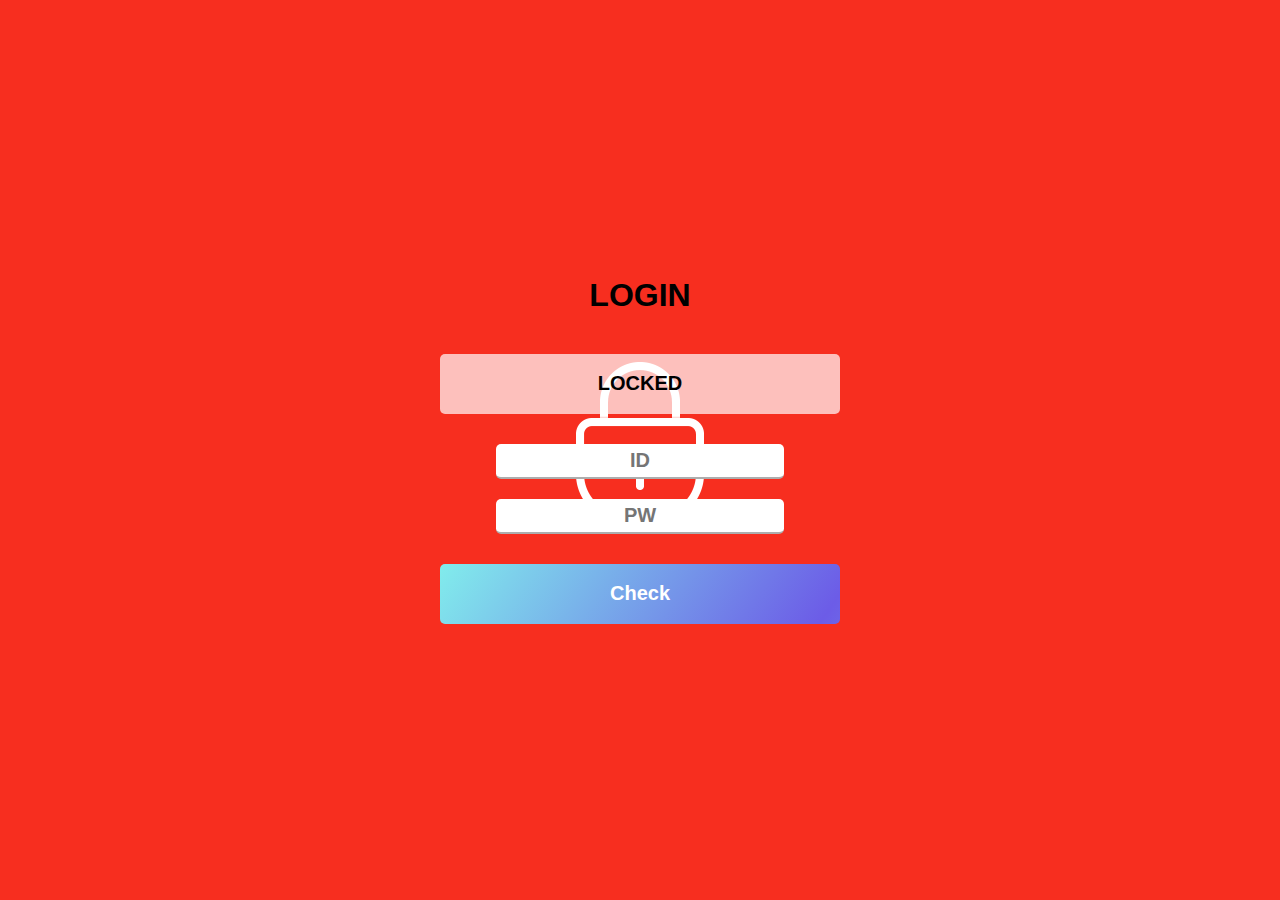
<file: Index.html>
<!DOCTYPE html>
<html>
<head> 
   <meta charset="utf-8">
   <meta http-equiv="X-UA-Compatible" content="IE=edge">
   <meta name="viewport" content="width=device-width, initial-scale=1.0">
   <title>YSL login page</title>
   <!-- Css Link -->
   <link rel="stylesheet" href="css/login.css">
</head>

<body style="background-image: url(images/lock.gif); background-position: center;">
  
   <!-- Main Container -->
   <div class="main-container" >
      <!-- Main Box -->
      <div class="main-box">
         <h1>LOGIN</h1>
         <div class="notice">
            <span id="stat">LOCKED</span>
         </div>
         <!-- text input -->
         <form class="box1">
            <div>
            <input type="text" id="idtext" placeholder="ID">
            </div>
            <div>
            <input type="password" id="pwtext" placeholder="PW">
            </div>   
         </form>

         <!-- button -->
         <div class="box2">
            <button class="btn" onclick="Game()"> Check </button>
         </div>
      </div>
   </div>

   <!-- button function-->
   <script>
      function Game(){
         var user= document.getElementById("idtext").value;
         var pw = document.getElementById("pwtext").value;

         if( user == "102" && pw == 960312){
            document.getElementById("stat").innerHTML = 'Welcome home. Won-Young' + "<br>" + "<a href='Hall.html'>>>>UNLOCKED<<<</a>";
            document.body.style.backgroundImage = "url('images/unlock.gif')";
            document.body.style.backgroundPosition = "center";
         }
         else if( user == "INI" && pw == 950831){
            document.getElementById("stat").innerHTML = 'Welcome home. Hea-In' + "<br>" +"<a href='Hall.html'>>>>UNLOCKED<<<</a>";
            document.body.style.backgroundImage = "url('images/unlock.gif')";
            document.body.style.backgroundPosition = "center";
         }
         else{
             document.getElementById("stat").innerHTML = "Try Again";
         }
      }
   </script>

</body>
</html>
</file>
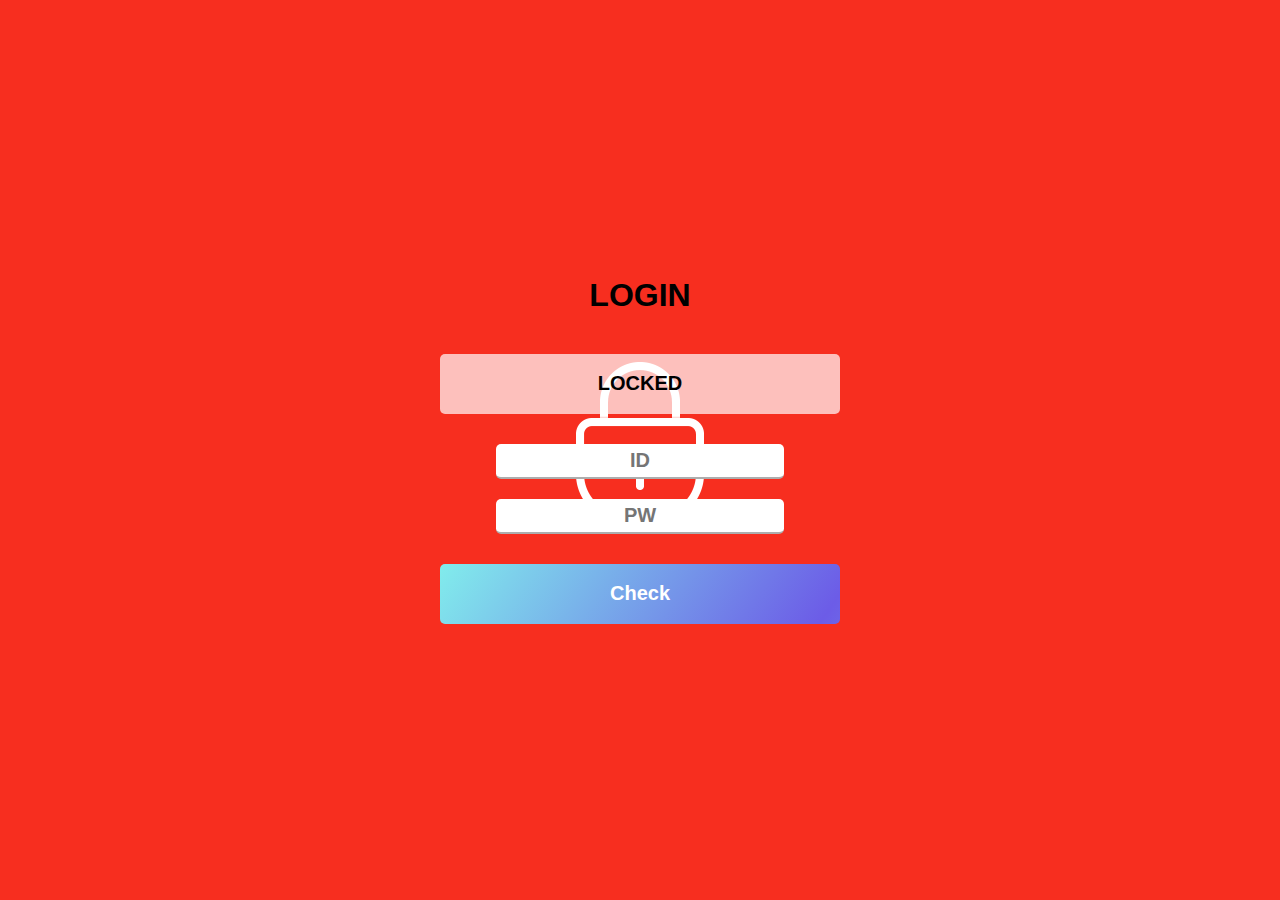
<file: index.html>
<!DOCTYPE html>
<html>
<head> 
   <meta charset="utf-8">
   <meta http-equiv="X-UA-Compatible" content="IE=edge">
   <meta name="viewport" content="width=device-width, initial-scale=1.0">
   <title>YSL login page</title>
   <!-- Css Link -->
   <link rel="stylesheet" href="css/login.css">
</head>

<body style="background-image: url(images/lock.gif); background-position: center;">
  
   <!-- Main Container -->
   <div class="main-container" >
      <!-- Main Box -->
      <div class="main-box">
         <h1>LOGIN</h1>
         <div class="notice">
            <span id="stat">LOCKED</span>
         </div>
         <!-- text input -->
         <form class="box1">
            <div>
            <input type="text" id="idtext" placeholder="ID">
            </div>
            <div>
            <input type="password" id="pwtext" placeholder="PW">
            </div>   
         </form>

         <!-- button -->
         <div class="box2">
            <button class="btn" onclick="Game()"> Check </button>
         </div>
      </div>
   </div>

   <!-- button function-->
   <script>
      function Game(){
         var user= document.getElementById("idtext").value;
         var pw = document.getElementById("pwtext").value;

         if( user == "102" && pw == 960312){
            document.getElementById("stat").innerHTML = 'Welcome home. Won-Young' + "<br>" + "<a href='hall.html'>>>>UNLOCKED<<<</a>";
            document.body.style.backgroundImage = "url('images/unlock.gif')";
            document.body.style.backgroundPosition = "center";
         }
         else if( user == "INI" && pw == 950831){
            document.getElementById("stat").innerHTML = 'Welcome home. Hea-In' + "<br>" +"<a href='hall.html'>>>>UNLOCKED<<<</a>";
            document.body.style.backgroundImage = "url('images/unlock.gif')";
            document.body.style.backgroundPosition = "center";
         }
         else{
             document.getElementById("stat").innerHTML = "Try Again";
         }
      }
   </script>

</body>
</html>
</file>
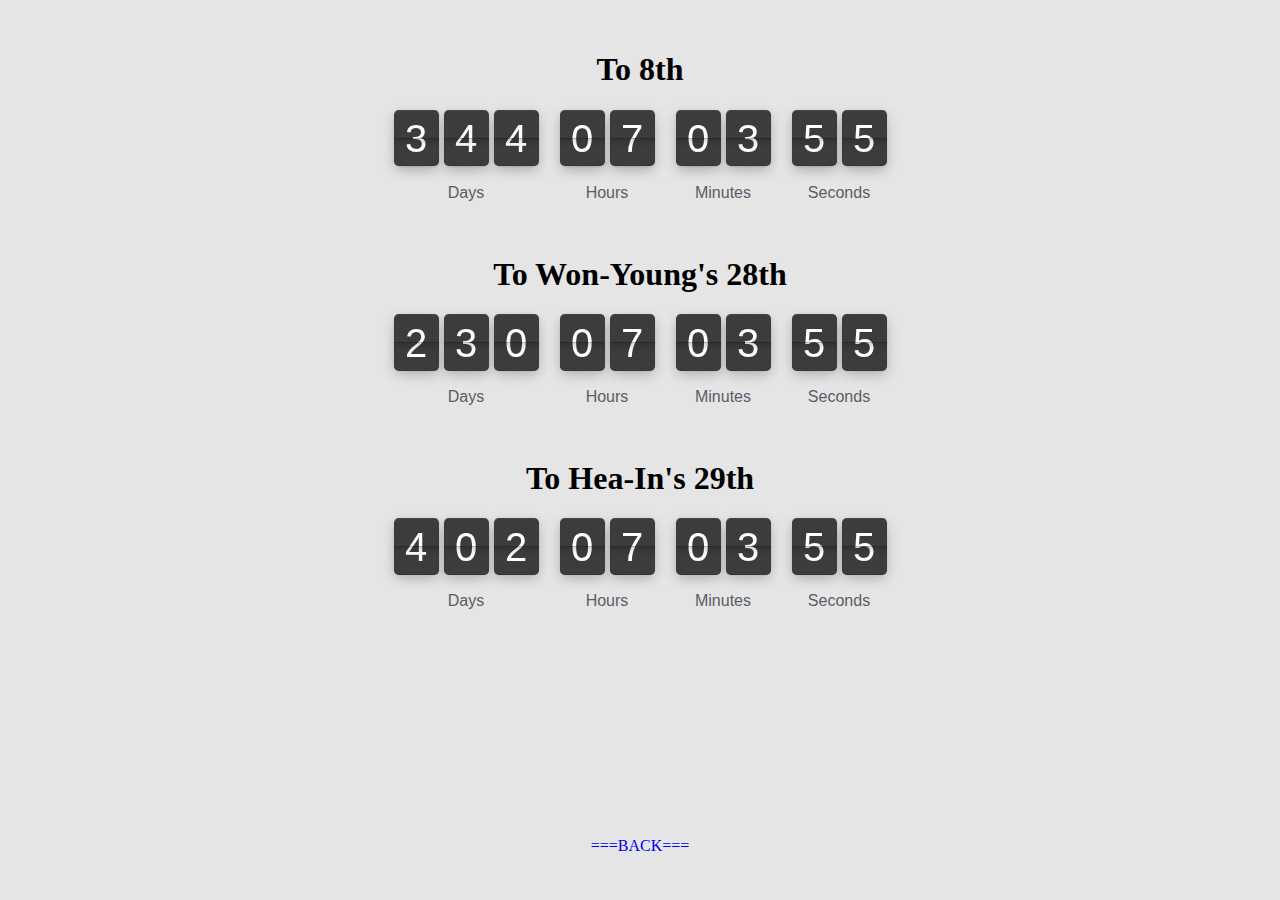
<file: count-down.html>
<!DOCTYPE html>
<html lang="en">
<head>
    
    <meta charset="UTF-8">
    <meta name="viewport"
          content="width=device-width">
    <title>YSL flip conuter down</title>

    <link rel="stylesheet" href="./flip/flip.min.css">

</head>
<body>

<!-- START OF FLIP EXAMPLE PRESET -->
<style>
.tick {
  font-size:1rem; white-space:nowrap; font-family:arial,sans-serif;
}

.tick-flip,.tick-text-inline {
  font-size:2.5em;
}

.tick-label {
  margin-top:1em;font-size:1em;
}

.tick-char {
  width:1.5em;
}

.tick-text-inline {
  display:inline-block;text-align:center;min-width:1em;
}

.tick-text-inline+.tick-text-inline {
  margin-left:-.325em;
}

.tick-group {
  margin:0 .5em;text-align:center;
}

body {
   background-color: rgb(0 0 0 / 10%) !important; 
}

.tick-text-inline {
   color: rgb(90, 93, 99) !important; 
}

.tick-label {
   color: rgb(90, 93, 99) !important; 
}

.tick-flip-panel {
   color: rgb(255, 255, 255) !important; 
}

.tick-flip {
   font-family: !important; 
}

.tick-flip-panel-text-wrapper {
   line-height: 1.45 !important; 
}

.tick-flip-panel {
   background-color: rgb(59, 61, 59) !important; 
}

.tick-flip {
   border-radius:0.12em !important; 
}
</style>

<!-- page setting-->
<style>
  .head1, .head2, .head3{
    display: flex;
    flex-direction: column;
    align-items: center;
    justify-content: center;
    margin-top: 30px;
  }

  .back {
    position: absolute;
    left: 50%; 
    transform:translateX(-50%);
    bottom: 5%;
  }

  a{
    text-decoration: none;
  }
</style>

<div class="head1">  
  <h1>To 8th</h1>
<div class="tick" data-did-init="handleTickInit_6th">
    <div data-repeat="true" data-layout="horizontal fit" data-transform="preset(d, h, m, s) -> delay">
        <div class="tick-group">
            <div data-key="value" data-repeat="true" data-transform="pad(00) -> split -> delay">
                <span data-view="flip"></span>
            </div>
            <span data-key="label" data-view="text" class="tick-label"></span>
        </div>
    </div>
</div>
</div>

<div class="head2">  
  <h1>To Won-Young's 28th</h1>
<div class="tick" data-did-init="handleTickInit_WY27th">
    <div data-repeat="true" data-layout="horizontal fit" data-transform="preset(d, h, m, s) -> delay">
        <div class="tick-group">
            <div data-key="value" data-repeat="true" data-transform="pad(00) -> split -> delay">
                <span data-view="flip"></span>
            </div>
            <span data-key="label" data-view="text" class="tick-label"></span>
        </div>
    </div>
</div>
</div>

<div class="head3">  
  <h1>To Hea-In's 29th</h1>
<div class="tick" data-did-init="handleTickInit_INI27th">
    <div data-repeat="true" data-layout="horizontal fit" data-transform="preset(d, h, m, s) -> delay">
        <div class="tick-group">
            <div data-key="value" data-repeat="true" data-transform="pad(00) -> split -> delay">
                <span data-view="flip"></span>
            </div>
            <span data-key="label" data-view="text" class="tick-label"></span>
        </div>
    </div>
</div>
</div>

<div class="back"><a href='Hall.html'> ===BACK=== </a></div>

<script>
        function handleTickInit_6th(tick) {
        // format of due date is ISO8601
        // create the countdown counter


          // let plus;
          // if (new getMonth() < 6) {
          //   plus = '0';
          // } else if(new getMonth() = 6){
          //     if (new getDate() < 4) {
          //       plus = '0';
          //     } else {
          //       plus = '1';
          //     }
          // } else{
          //   plus = '1';
          // }
          // console.log(plus)

          

        var counter = Tick.count.down(new Date().getFullYear() + 1 + '-07-04T00:00:00');

        counter.onupdate = function(value) {
          tick.value = value;
        };

        counter.onended = function() {
        };
    }

        function handleTickInit_WY27th(tick) {
        // format of due date is ISO8601
        // create the countdown counter
        var counter = Tick.count.down(new Date().getFullYear() + 1 + '-03-12T00:00:00');

        counter.onupdate = function(value) {
          tick.value = value;
        };

        counter.onended = function() {
        };
    }

        function handleTickInit_INI27th(tick) {
        // format of due date is ISO8601
        // create the countdown counter
        var counter = Tick.count.down(new Date().getFullYear() +1 + '-08-31T00:00:00');

        counter.onupdate = function(value) {
          tick.value = value;
        };

        counter.onended = function() {
        };
    }
</script>

<div class="tick-onended-message" style="display:none">
    <p>Time's up</p>
</div>

<!-- END OF FLIP EXAMPLE PRESET -->

<script src="./flip/flip.min.js"></script>

</body>
</html>
</file>
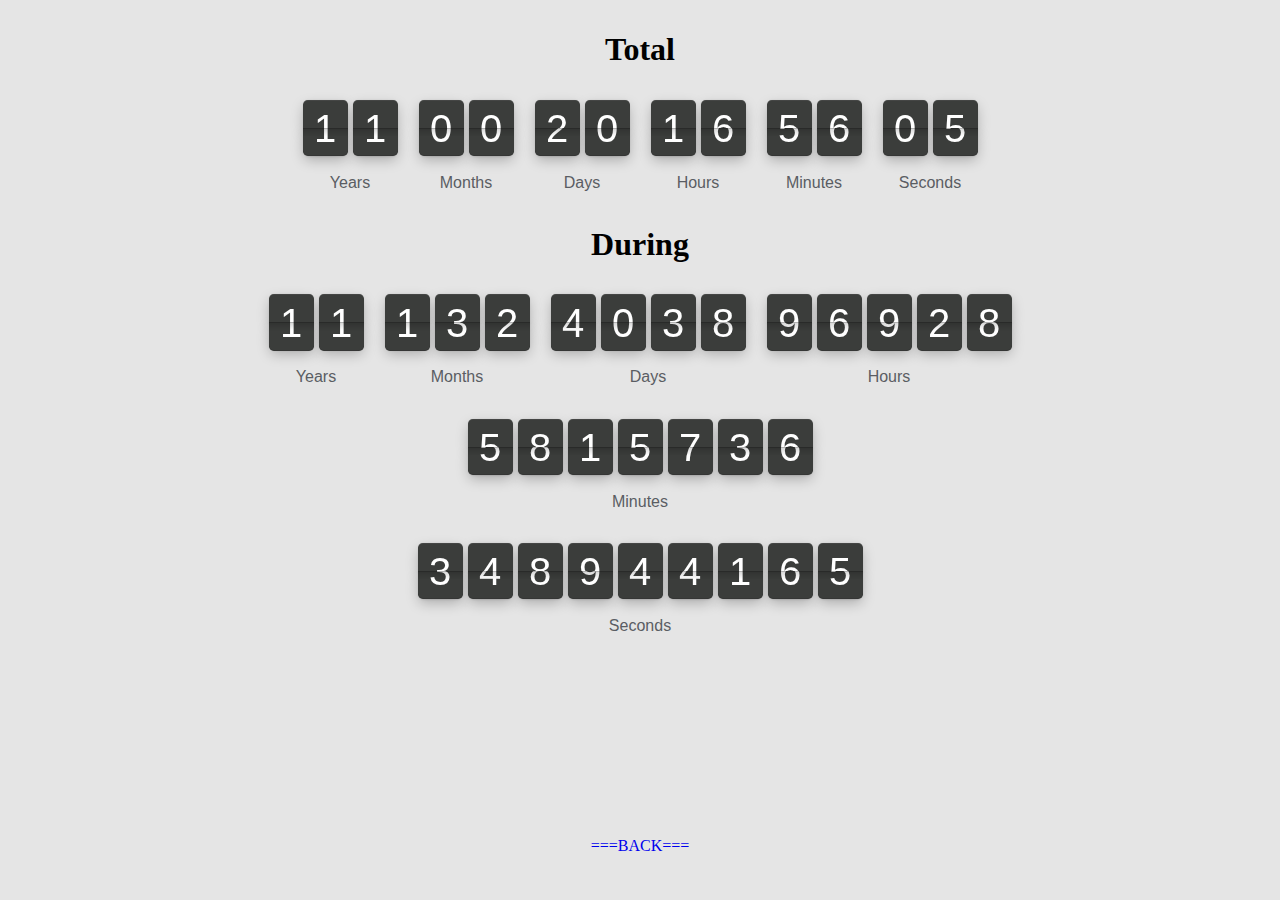
<file: count-up-total.html>
<!DOCTYPE html>
<html lang="en">
<head>
    
    <meta charset="UTF-8">
    <meta name="viewport"
          content="width=device-width">
    <title>YSL flip conuter up</title>

    <link rel="stylesheet" href="./flip/flip.min.css">

</head>
<body>

<!-- START OF FLIP EXAMPLE PRESET -->
<style>
.tick {
  font-size:1rem; white-space:nowrap; font-family:arial,sans-serif;
}

.tick-flip,.tick-text-inline {
  font-size:2.5em;
}

.tick-label {
  margin-top:1em;font-size:1em;
}

.tick-char {
  width:1.5em;
}

.tick-text-inline {
  display:inline-block;text-align:center;min-width:1em;
}

.tick-text-inline+.tick-text-inline {
  margin-left:-.325em;
}

.tick-group {
  margin:0 .5em;text-align:center;
}

body {
   background-color: rgb(0 0 0 / 10%) !important; 
}

.tick-text-inline {
   color: rgb(90, 93, 99) !important; 
}

.tick-label {
   color: rgb(90, 93, 99) !important; 
}

.tick-flip-panel {
   color: rgb(255, 255, 255) !important; 
}

.tick-flip {
   font-family: !important; 
}

.tick-flip-panel-text-wrapper {
   line-height: 1.45 !important; 
}

.tick-flip-panel {
   background-color: rgb(59, 61, 59) !important; 
}

.tick-flip {
   border-radius:0.12em !important; 
}
</style>

<!-- page setting-->
<style>
  .head1, .head2, #box1, #box2, #box3, #box4{
    display: flex;
    align-items: center;
    justify-content: center;
    margin-top: 30px;
  }
  .head1, .head2{
    margin-top: 10px;
    margin-bottom: -20px;
  }
  .back {
    position: absolute;
    left: 50%; 
    transform:translateX(-50%);
    bottom: 5%;
  }

  a{
      text-decoration: none;
  }
</style>

<div id warpper>

<div class="head1">  
  <h1>Total</h1>
</div> 

<div id="box1">
  <div class="tick" data-did-init="handleTickInit_total">
      <div data-repeat="true" data-layout="horizontal fit" data-transform="preset(y, M, d, h, m, s) -> delay">
          <div class="tick-group">
              <div data-key="value" data-repeat="true" data-transform="pad(00) -> split -> delay">
                  <span data-view="flip"></span>
              </div>
              <span data-key="label" data-view="text" class="tick-label"></span>
          </div>
      </div>
  </div>
</div>

<div class="head2">  
  <h1>During</h1>
</div> 

<div id=box2>

  <div class="tick" data-did-init="handleTickInit_year">
    <div data-repeat="true" data-layout="horizontal fit" data-transform="preset(y) -> delay">
        <div class="tick-group">
            <div data-key="value" data-repeat="true" data-transform="pad(00) -> split -> delay">
                <span data-view="flip"></span>
            </div>
            <span data-key="label" data-view="text" class="tick-label"></span>
        </div>
    </div>
  </div>

  <div class="tick" data-did-init="handleTickInit_month">
      <div data-repeat="true" data-layout="horizontal fit" data-transform="preset(M) -> delay">
          <div class="tick-group">
              <div data-key="value" data-repeat="true" data-transform="pad(00) -> split -> delay">
                  <span data-view="flip"></span>
              </div>
              <span data-key="label" data-view="text" class="tick-label"></span>
          </div>
      </div>
  </div>

  <div class="tick" data-did-init="handleTickInit_day">
      <div data-repeat="true" data-layout="horizontal fit" data-transform="preset(d) -> delay">
          <div class="tick-group">
              <div data-key="value" data-repeat="true" data-transform="pad(00) -> split -> delay">
                  <span data-view="flip"></span>
              </div>
              <span data-key="label" data-view="text" class="tick-label"></span>
          </div>
      </div>
  </div>

  <div class="tick" data-did-init="handleTickInit_hour">
      <div data-repeat="true" data-layout="horizontal fit" data-transform="preset(h) -> delay">
          <div class="tick-group">
              <div data-key="value" data-repeat="true" data-transform="pad(00) -> split -> delay">
                  <span data-view="flip"></span>
              </div>
              <span data-key="label" data-view="text" class="tick-label"></span>
          </div>
      </div>
  </div>
 </div> 

 <div id="box3">
  <div class="tick" data-did-init="handleTickInit_minute">
      <div data-repeat="true" data-layout="horizontal fit" data-transform="preset(m) -> delay">
          <div class="tick-group">
              <div data-key="value" data-repeat="true" data-transform="pad(00) -> split -> delay">
                  <span data-view="flip"></span>
              </div>
              <span data-key="label" data-view="text" class="tick-label"></span>
          </div>
      </div>
  </div>
</div>

<div id="box4">
  <div class="tick" data-did-init="handleTickInit_second">
      <div data-repeat="true" data-layout="horizontal fit" data-transform="preset(s) -> delay">
          <div class="tick-group">
              <div data-key="value" data-repeat="true" data-transform="pad(00) -> split -> delay">
                  <span data-view="flip"></span>
              </div>
              <span data-key="label" data-view="text" class="tick-label"></span>
          </div>
      </div>
  </div>
</div>
</div>

<div class="back"><a href='Hall.html'> ===BACK=== </a></div>

<script>
  function handleTickInit_total(tick) {
      // set language
      var locale = {
          YEAR_PLURAL: 'Years', YEAR_SINGULAR: 'Year', MONTH_PLURAL: 'Months', MONTH_SINGULAR: 'Month',
          WEEK_PLURAL: 'Weeks', WEEK_SINGULAR: 'Week', DAY_PLURAL: 'Days', DAY_SINGULAR: 'Days',
          HOUR_PLURAL: 'Hours', HOUR_SINGULAR: 'Hour', MINUTE_PLURAL: 'Minutes', MINUTE_SINGULAR: 'Minute',
          SECOND_PLURAL: 'Seconds', SECOND_SINGULAR: 'Second',
      };
      for (var key in locale) {
          if (!locale.hasOwnProperty(key)) { continue; }
          tick.setConstant(key, locale[key]);
      }
      // format of since date is ISO8601
      // create counter
      Tick.count.up('2015-07-04T00:00:00', { format: ['y','M','d','h','m','s'] }).onupdate = function (value) {
          tick.value = value;
      };
  }

    function handleTickInit_year(tick) {
      // set language
      var locale = {
          YEAR_PLURAL: 'year old', YEAR_SINGULAR: 'year old', MONTH_PLURAL: 'Months', MONTH_SINGULAR: 'Month',
          WEEK_PLURAL: 'Weeks', WEEK_SINGULAR: 'Week', DAY_PLURAL: 'Days', DAY_SINGULAR: 'Days',
          HOUR_PLURAL: 'Hours', HOUR_SINGULAR: 'Hour', MINUTE_PLURAL: 'Minutes', MINUTE_SINGULAR: 'Minute',
          SECOND_PLURAL: 'Seconds', SECOND_SINGULAR: 'Second',
      };
      for (var key in locale) {
          if (!locale.hasOwnProperty(key)) { continue; }
          tick.setConstant(key, locale[key]);
      }
      // format of since date is ISO8601
      // create counter
      Tick.count.up('2015-07-04T00:00:00', { format: ['y'] }).onupdate = function (value) {
          tick.value = value;
      };
  }

    function handleTickInit_month(tick) {
      // set language
      var locale = {
          YEAR_PLURAL: 'Years', YEAR_SINGULAR: 'Year', MONTH_PLURAL: 'Months', MONTH_SINGULAR: 'Month',
          WEEK_PLURAL: 'Weeks', WEEK_SINGULAR: 'Week', DAY_PLURAL: 'Days', DAY_SINGULAR: 'Days',
          HOUR_PLURAL: 'Hours', HOUR_SINGULAR: 'Hour', MINUTE_PLURAL: 'Minutes', MINUTE_SINGULAR: 'Minute',
          SECOND_PLURAL: 'Seconds', SECOND_SINGULAR: 'Second',
      };
      for (var key in locale) {
          if (!locale.hasOwnProperty(key)) { continue; }
          tick.setConstant(key, locale[key]);
      }
      // format of since date is ISO8601
      // create counter
      Tick.count.up('2015-07-04T00:00:00', { format: ['M'] }).onupdate = function (value) {
          tick.value = value;
      };
  }

    function handleTickInit_day(tick) {
      // set language
      var locale = {
          YEAR_PLURAL: 'Years', YEAR_SINGULAR: 'Year', MONTH_PLURAL: 'Months', MONTH_SINGULAR: 'Month',
          WEEK_PLURAL: 'Weeks', WEEK_SINGULAR: 'Week', DAY_PLURAL: 'Days', DAY_SINGULAR: 'Days',
          HOUR_PLURAL: 'Hours', HOUR_SINGULAR: 'Hour', MINUTE_PLURAL: 'Minutes', MINUTE_SINGULAR: 'Minute',
          SECOND_PLURAL: 'Seconds', SECOND_SINGULAR: 'Second',
      };
      for (var key in locale) {
          if (!locale.hasOwnProperty(key)) { continue; }
          tick.setConstant(key, locale[key]);
      }
      // format of since date is ISO8601
      // create counter
      Tick.count.up('2015-07-04T00:00:00', { format: ['d'] }).onupdate = function (value) {
          tick.value = value;
      };
  }

    function handleTickInit_hour(tick) {
      // set language
      var locale = {
          YEAR_PLURAL: 'Years', YEAR_SINGULAR: 'Year', MONTH_PLURAL: 'Months', MONTH_SINGULAR: 'Month',
          WEEK_PLURAL: 'Weeks', WEEK_SINGULAR: 'Week', DAY_PLURAL: 'Days', DAY_SINGULAR: 'Days',
          HOUR_PLURAL: 'Hours', HOUR_SINGULAR: 'Hour', MINUTE_PLURAL: 'Minutes', MINUTE_SINGULAR: 'Minute',
          SECOND_PLURAL: 'Seconds', SECOND_SINGULAR: 'Second',
      };
      for (var key in locale) {
          if (!locale.hasOwnProperty(key)) { continue; }
          tick.setConstant(key, locale[key]);
      }
      // format of since date is ISO8601
      // create counter
      Tick.count.up('2015-07-04T00:00:00', { format: ['h'] }).onupdate = function (value) {
          tick.value = value;
      };
  }

    function handleTickInit_minute(tick) {
      // set language
      var locale = {
          YEAR_PLURAL: 'Years', YEAR_SINGULAR: 'Year', MONTH_PLURAL: 'Months', MONTH_SINGULAR: 'Month',
          WEEK_PLURAL: 'Weeks', WEEK_SINGULAR: 'Week', DAY_PLURAL: 'Days', DAY_SINGULAR: 'Days',
          HOUR_PLURAL: 'Hours', HOUR_SINGULAR: 'Hour', MINUTE_PLURAL: 'Minutes', MINUTE_SINGULAR: 'Minute',
          SECOND_PLURAL: 'Seconds', SECOND_SINGULAR: 'Second',
      };
      for (var key in locale) {
          if (!locale.hasOwnProperty(key)) { continue; }
          tick.setConstant(key, locale[key]);
      }
      // format of since date is ISO8601
      // create counter
      Tick.count.up('2015-07-04T00:00:00', { format: ['m'] }).onupdate = function (value) {
          tick.value = value;
      };
  }

    function handleTickInit_second(tick) {
      // set language
      var locale = {
          YEAR_PLURAL: 'Years', YEAR_SINGULAR: 'Year', MONTH_PLURAL: 'Months', MONTH_SINGULAR: 'Month',
          WEEK_PLURAL: 'Weeks', WEEK_SINGULAR: 'Week', DAY_PLURAL: 'Days', DAY_SINGULAR: 'Days',
          HOUR_PLURAL: 'Hours', HOUR_SINGULAR: 'Hour', MINUTE_PLURAL: 'Minutes', MINUTE_SINGULAR: 'Minute',
          SECOND_PLURAL: 'Seconds', SECOND_SINGULAR: 'Second',
      };
      for (var key in locale) {
          if (!locale.hasOwnProperty(key)) { continue; }
          tick.setConstant(key, locale[key]);
      }
      // format of since date is ISO8601
      // create counter
      Tick.count.up('2015-07-04T00:00:00', { format: ['s'] }).onupdate = function (value) {
          tick.value = value;
      };
  }
</script>




<!-- END OF FLIP EXAMPLE PRESET -->

<script src="./flip/flip.min.js"></script>

</body>
</html>
</file>
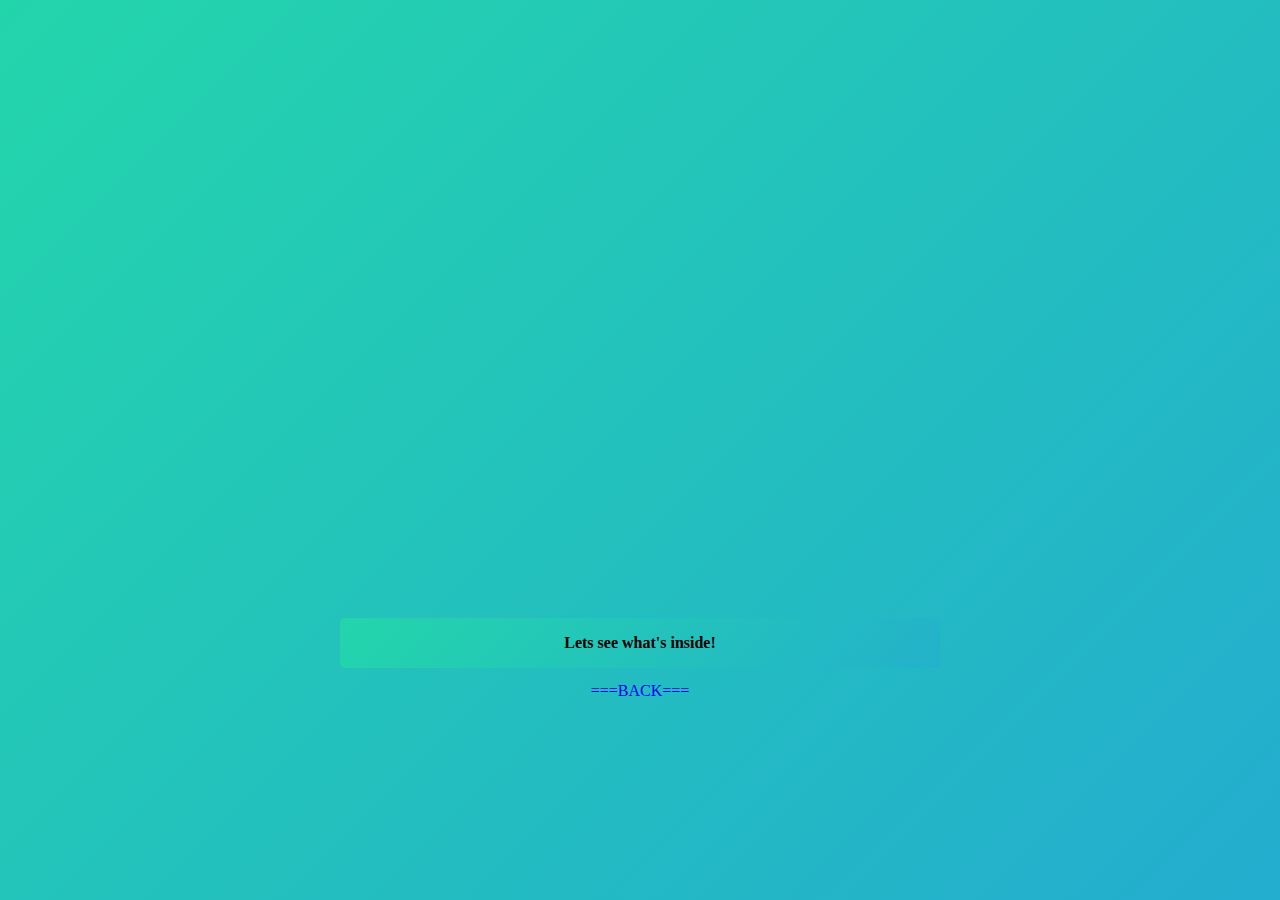
<file: dots.html>
<!DOCTYPE html>
<html lang="en">
<head>
	<meta charset="UTF-8">
	<meta http-equiv="X-UA-Compatible" content="IE=edge">
	<meta name="viewport" content="width=device-width, initial-scale=1.0">
	<title>YSL Dots</title>
	<link rel="stylesheet" href="css/dots.css">
</head>
<body>
	<div class="wrapper">
		<div class="hideit"> <strong> Lets see what's inside! </a> </strong></div>
		<iframe frameborder='0' src='https://koalastothemax.com/?aHR0cHM6Ly9lbmNyeXB0ZWQtdGJuMC5nc3RhdGljLmNvbS9pbWFnZXMlMjUzRnE9dGJuOkFOZDlHY1FQVGxVS1VWWG9WVGZTaW1YZFU5MFZpbHNXeTBPVXg0QkcxZyZ1c3FwPUNBVQ=='></iframe>
		<div class="back"><a href='Hall.html'> ===BACK=== </a></div>
	</div>
</body>
</html>
</file>
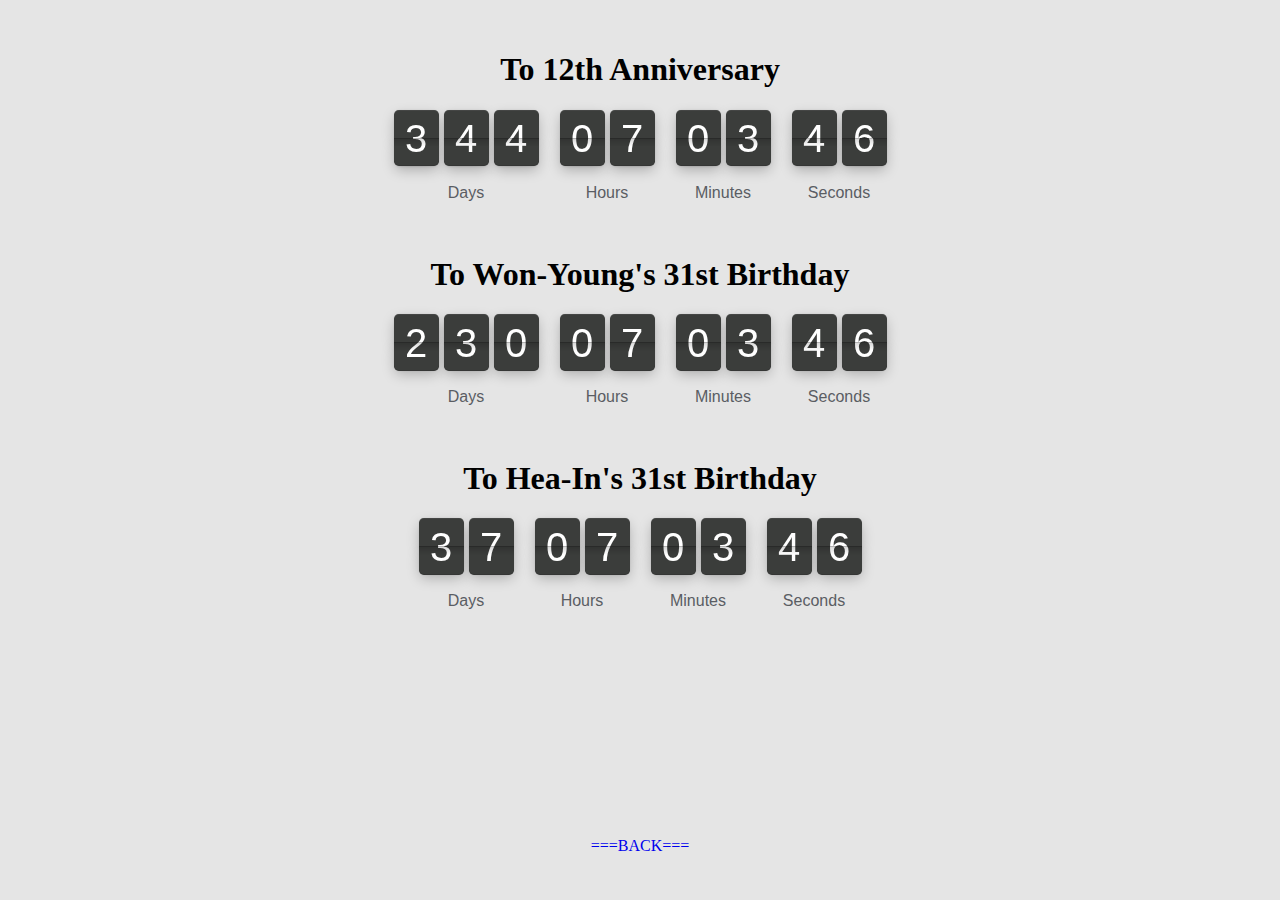
<file: pages/countdown.html>
<!DOCTYPE html>
<html lang="en">
<head>
    
    <meta charset="UTF-8">
    <meta name="viewport"
          content="width=device-width">
    <title>YSL flip conuter down</title>

    <link rel="stylesheet" href="../assets/vendor/flip/flip.min.css">

</head>
<body>

<!-- START OF FLIP EXAMPLE PRESET -->
<style>
.tick {
  font-size:1rem; white-space:nowrap; font-family:arial,sans-serif;
}

.tick-flip,.tick-text-inline {
  font-size:2.5em;
}

.tick-label {
  margin-top:1em;font-size:1em;
}

.tick-char {
  width:1.5em;
}

.tick-text-inline {
  display:inline-block;text-align:center;min-width:1em;
}

.tick-text-inline+.tick-text-inline {
  margin-left:-.325em;
}

.tick-group {
  margin:0 .5em;text-align:center;
}

body {
   background-color: rgb(0 0 0 / 10%) !important; 
}

.tick-text-inline {
   color: rgb(90, 93, 99) !important; 
}

.tick-label {
   color: rgb(90, 93, 99) !important; 
}

.tick-flip-panel {
   color: rgb(255, 255, 255) !important; 
}

.tick-flip {
   font-family: inherit !important; 
}

.tick-flip-panel-text-wrapper {
   line-height: 1.45 !important; 
}

.tick-flip-panel {
   background-color: rgb(59, 61, 59) !important; 
}

.tick-flip {
   border-radius:0.12em !important; 
}
</style>

<!-- page setting-->
<style>
  .head1, .head2, .head3{
    display: flex;
    flex-direction: column;
    align-items: center;
    justify-content: center;
    margin-top: 30px;
  }

  .back {
    position: absolute;
    left: 50%; 
    transform:translateX(-50%);
    bottom: 5%;
  }

  a{
    text-decoration: none;
  }
</style>

<div class="head1">  
  <h1 id="anniversary-title">To 8th</h1>
<div class="tick" data-did-init="handleTickInit_6th">
    <div data-repeat="true" data-layout="horizontal fit" data-transform="preset(d, h, m, s) -> delay">
        <div class="tick-group">
            <div data-key="value" data-repeat="true" data-transform="pad(00) -> split -> delay">
                <span data-view="flip"></span>
            </div>
            <span data-key="label" data-view="text" class="tick-label"></span>
        </div>
    </div>
</div>
</div>

<div class="head2">  
  <h1 id="wonyoung-title">To Won-Young's 28th</h1>
<div class="tick" data-did-init="handleTickInit_WY27th">
    <div data-repeat="true" data-layout="horizontal fit" data-transform="preset(d, h, m, s) -> delay">
        <div class="tick-group">
            <div data-key="value" data-repeat="true" data-transform="pad(00) -> split -> delay">
                <span data-view="flip"></span>
            </div>
            <span data-key="label" data-view="text" class="tick-label"></span>
        </div>
    </div>
</div>
</div>

<div class="head3">  
  <h1 id="heain-title">To Hea-In's 29th</h1>
<div class="tick" data-did-init="handleTickInit_INI27th">
    <div data-repeat="true" data-layout="horizontal fit" data-transform="preset(d, h, m, s) -> delay">
        <div class="tick-group">
            <div data-key="value" data-repeat="true" data-transform="pad(00) -> split -> delay">
                <span data-view="flip"></span>
            </div>
            <span data-key="label" data-view="text" class="tick-label"></span>
        </div>
    </div>
</div>
</div>

<div class="back"><a href='hall.html'> ===BACK=== </a></div>

<script>
    var COUNTDOWN_CONFIG = {
      anniversary: {
        titleId: 'anniversary-title',
        month: 7,
        day: 4,
        baseYear: 2015,
        getTitle: function(targetYear) {
          return 'To ' + (targetYear - this.baseYear) + ordinalSuffix(targetYear - this.baseYear) + ' Anniversary';
        }
      },
      wonyoung: {
        titleId: 'wonyoung-title',
        month: 3,
        day: 12,
        birthYear: 1996,
        getTitle: function(targetYear) {
          var age = targetYear - this.birthYear;
          return "To Won-Young's " + age + ordinalSuffix(age) + ' Birthday';
        }
      },
      heain: {
        titleId: 'heain-title',
        month: 8,
        day: 31,
        birthYear: 1995,
        getTitle: function(targetYear) {
          var age = targetYear - this.birthYear;
          return "To Hea-In's " + age + ordinalSuffix(age) + ' Birthday';
        }
      }
    };

    function ordinalSuffix(value) {
      var remainder = value % 100;
      if (remainder >= 11 && remainder <= 13) {
        return 'th';
      }
      switch (value % 10) {
        case 1:
          return 'st';
        case 2:
          return 'nd';
        case 3:
          return 'rd';
        default:
          return 'th';
      }
    }

    function getNextOccurrence(month, day) {
      var now = new Date();
      var targetYear = now.getFullYear();
      var targetDate = new Date(targetYear, month - 1, day, 0, 0, 0, 0);

      if (now >= targetDate) {
        targetYear += 1;
        targetDate = new Date(targetYear, month - 1, day, 0, 0, 0, 0);
      }

      return {
        year: targetYear,
        date: targetDate
      };
    }

    function updateTitle(config) {
      var nextOccurrence = getNextOccurrence(config.month, config.day);
      var heading = document.getElementById(config.titleId);

      if (heading) {
        heading.textContent = config.getTitle(nextOccurrence.year);
      }
    }

    function toLocalIsoString(date) {
      var year = date.getFullYear();
      var month = String(date.getMonth() + 1).padStart(2, '0');
      var day = String(date.getDate()).padStart(2, '0');
      var hours = String(date.getHours()).padStart(2, '0');
      var minutes = String(date.getMinutes()).padStart(2, '0');
      var seconds = String(date.getSeconds()).padStart(2, '0');

      return year + '-' + month + '-' + day + 'T' + hours + ':' + minutes + ':' + seconds;
    }

    function startCountdown(tick, config) {
      var nextOccurrence = getNextOccurrence(config.month, config.day);
      var counter = Tick.count.down(toLocalIsoString(nextOccurrence.date));

      counter.onupdate = function(value) {
        tick.value = value;
      };

      counter.onended = function() {
      };
    }

    updateTitle(COUNTDOWN_CONFIG.anniversary);
    updateTitle(COUNTDOWN_CONFIG.wonyoung);
    updateTitle(COUNTDOWN_CONFIG.heain);

    function handleTickInit_6th(tick) {
      startCountdown(tick, COUNTDOWN_CONFIG.anniversary);
    }

    function handleTickInit_WY27th(tick) {
      startCountdown(tick, COUNTDOWN_CONFIG.wonyoung);
    }

    function handleTickInit_INI27th(tick) {
      startCountdown(tick, COUNTDOWN_CONFIG.heain);
    }
</script>

<div class="tick-onended-message" style="display:none">
    <p>Time's up</p>
</div>

<!-- END OF FLIP EXAMPLE PRESET -->

<script src="../assets/vendor/flip/flip.min.js"></script>

</body>
</html>
</file>
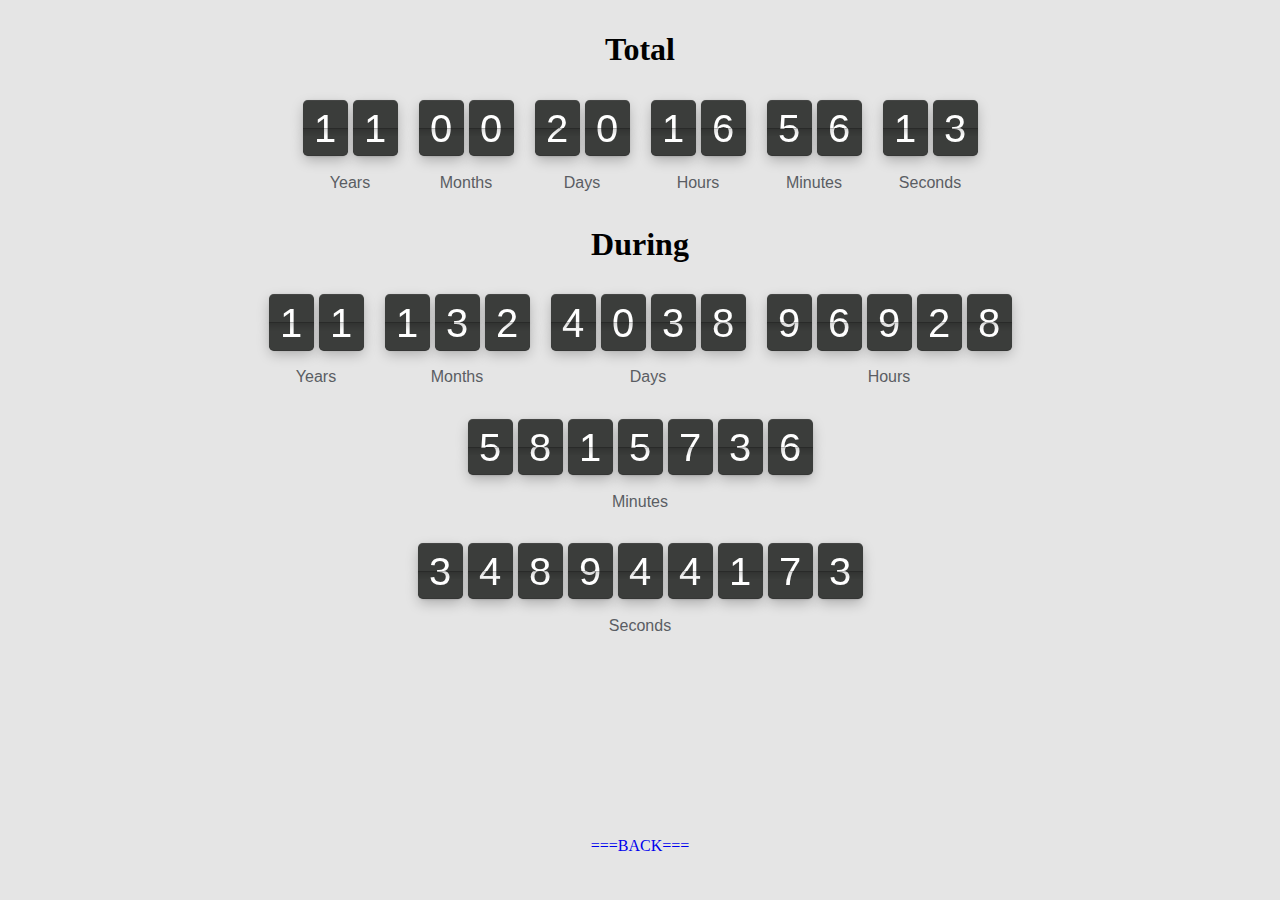
<file: pages/countup-total.html>
<!DOCTYPE html>
<html lang="en">
<head>
    
    <meta charset="UTF-8">
    <meta name="viewport"
          content="width=device-width">
    <title>YSL flip conuter up</title>

    <link rel="stylesheet" href="../assets/vendor/flip/flip.min.css">

</head>
<body>

<!-- START OF FLIP EXAMPLE PRESET -->
<style>
.tick {
  font-size:1rem; white-space:nowrap; font-family:arial,sans-serif;
}

.tick-flip,.tick-text-inline {
  font-size:2.5em;
}

.tick-label {
  margin-top:1em;font-size:1em;
}

.tick-char {
  width:1.5em;
}

.tick-text-inline {
  display:inline-block;text-align:center;min-width:1em;
}

.tick-text-inline+.tick-text-inline {
  margin-left:-.325em;
}

.tick-group {
  margin:0 .5em;text-align:center;
}

body {
   background-color: rgb(0 0 0 / 10%) !important; 
}

.tick-text-inline {
   color: rgb(90, 93, 99) !important; 
}

.tick-label {
   color: rgb(90, 93, 99) !important; 
}

.tick-flip-panel {
   color: rgb(255, 255, 255) !important; 
}

.tick-flip {
   font-family: inherit !important; 
}

.tick-flip-panel-text-wrapper {
   line-height: 1.45 !important; 
}

.tick-flip-panel {
   background-color: rgb(59, 61, 59) !important; 
}

.tick-flip {
   border-radius:0.12em !important; 
}
</style>

<!-- page setting-->
<style>
  .head1, .head2, #box1, #box2, #box3, #box4{
    display: flex;
    align-items: center;
    justify-content: center;
    margin-top: 30px;
  }
  .head1, .head2{
    margin-top: 10px;
    margin-bottom: -20px;
  }
  .back {
    position: absolute;
    left: 50%; 
    transform:translateX(-50%);
    bottom: 5%;
  }

  a{
      text-decoration: none;
  }
</style>

<div id warpper>

<div class="head1">  
  <h1>Total</h1>
</div> 

<div id="box1">
  <div class="tick" data-did-init="handleTickInit_total">
      <div data-repeat="true" data-layout="horizontal fit" data-transform="preset(y, M, d, h, m, s) -> delay">
          <div class="tick-group">
              <div data-key="value" data-repeat="true" data-transform="pad(00) -> split -> delay">
                  <span data-view="flip"></span>
              </div>
              <span data-key="label" data-view="text" class="tick-label"></span>
          </div>
      </div>
  </div>
</div>

<div class="head2">  
  <h1>During</h1>
</div> 

<div id=box2>

  <div class="tick" data-did-init="handleTickInit_year">
    <div data-repeat="true" data-layout="horizontal fit" data-transform="preset(y) -> delay">
        <div class="tick-group">
            <div data-key="value" data-repeat="true" data-transform="pad(00) -> split -> delay">
                <span data-view="flip"></span>
            </div>
            <span data-key="label" data-view="text" class="tick-label"></span>
        </div>
    </div>
  </div>

  <div class="tick" data-did-init="handleTickInit_month">
      <div data-repeat="true" data-layout="horizontal fit" data-transform="preset(M) -> delay">
          <div class="tick-group">
              <div data-key="value" data-repeat="true" data-transform="pad(00) -> split -> delay">
                  <span data-view="flip"></span>
              </div>
              <span data-key="label" data-view="text" class="tick-label"></span>
          </div>
      </div>
  </div>

  <div class="tick" data-did-init="handleTickInit_day">
      <div data-repeat="true" data-layout="horizontal fit" data-transform="preset(d) -> delay">
          <div class="tick-group">
              <div data-key="value" data-repeat="true" data-transform="pad(00) -> split -> delay">
                  <span data-view="flip"></span>
              </div>
              <span data-key="label" data-view="text" class="tick-label"></span>
          </div>
      </div>
  </div>

  <div class="tick" data-did-init="handleTickInit_hour">
      <div data-repeat="true" data-layout="horizontal fit" data-transform="preset(h) -> delay">
          <div class="tick-group">
              <div data-key="value" data-repeat="true" data-transform="pad(00) -> split -> delay">
                  <span data-view="flip"></span>
              </div>
              <span data-key="label" data-view="text" class="tick-label"></span>
          </div>
      </div>
  </div>
 </div> 

 <div id="box3">
  <div class="tick" data-did-init="handleTickInit_minute">
      <div data-repeat="true" data-layout="horizontal fit" data-transform="preset(m) -> delay">
          <div class="tick-group">
              <div data-key="value" data-repeat="true" data-transform="pad(00) -> split -> delay">
                  <span data-view="flip"></span>
              </div>
              <span data-key="label" data-view="text" class="tick-label"></span>
          </div>
      </div>
  </div>
</div>

<div id="box4">
  <div class="tick" data-did-init="handleTickInit_second">
      <div data-repeat="true" data-layout="horizontal fit" data-transform="preset(s) -> delay">
          <div class="tick-group">
              <div data-key="value" data-repeat="true" data-transform="pad(00) -> split -> delay">
                  <span data-view="flip"></span>
              </div>
              <span data-key="label" data-view="text" class="tick-label"></span>
          </div>
      </div>
  </div>
</div>
</div>

<div class="back"><a href='hall.html'> ===BACK=== </a></div>

<script>
  function handleTickInit_total(tick) {
      // set language
      var locale = {
          YEAR_PLURAL: 'Years', YEAR_SINGULAR: 'Year', MONTH_PLURAL: 'Months', MONTH_SINGULAR: 'Month',
          WEEK_PLURAL: 'Weeks', WEEK_SINGULAR: 'Week', DAY_PLURAL: 'Days', DAY_SINGULAR: 'Days',
          HOUR_PLURAL: 'Hours', HOUR_SINGULAR: 'Hour', MINUTE_PLURAL: 'Minutes', MINUTE_SINGULAR: 'Minute',
          SECOND_PLURAL: 'Seconds', SECOND_SINGULAR: 'Second',
      };
      for (var key in locale) {
          if (!locale.hasOwnProperty(key)) { continue; }
          tick.setConstant(key, locale[key]);
      }
      // format of since date is ISO8601
      // create counter
      Tick.count.up('2015-07-04T00:00:00', { format: ['y','M','d','h','m','s'] }).onupdate = function (value) {
          tick.value = value;
      };
  }

    function handleTickInit_year(tick) {
      // set language
      var locale = {
          YEAR_PLURAL: 'year old', YEAR_SINGULAR: 'year old', MONTH_PLURAL: 'Months', MONTH_SINGULAR: 'Month',
          WEEK_PLURAL: 'Weeks', WEEK_SINGULAR: 'Week', DAY_PLURAL: 'Days', DAY_SINGULAR: 'Days',
          HOUR_PLURAL: 'Hours', HOUR_SINGULAR: 'Hour', MINUTE_PLURAL: 'Minutes', MINUTE_SINGULAR: 'Minute',
          SECOND_PLURAL: 'Seconds', SECOND_SINGULAR: 'Second',
      };
      for (var key in locale) {
          if (!locale.hasOwnProperty(key)) { continue; }
          tick.setConstant(key, locale[key]);
      }
      // format of since date is ISO8601
      // create counter
      Tick.count.up('2015-07-04T00:00:00', { format: ['y'] }).onupdate = function (value) {
          tick.value = value;
      };
  }

    function handleTickInit_month(tick) {
      // set language
      var locale = {
          YEAR_PLURAL: 'Years', YEAR_SINGULAR: 'Year', MONTH_PLURAL: 'Months', MONTH_SINGULAR: 'Month',
          WEEK_PLURAL: 'Weeks', WEEK_SINGULAR: 'Week', DAY_PLURAL: 'Days', DAY_SINGULAR: 'Days',
          HOUR_PLURAL: 'Hours', HOUR_SINGULAR: 'Hour', MINUTE_PLURAL: 'Minutes', MINUTE_SINGULAR: 'Minute',
          SECOND_PLURAL: 'Seconds', SECOND_SINGULAR: 'Second',
      };
      for (var key in locale) {
          if (!locale.hasOwnProperty(key)) { continue; }
          tick.setConstant(key, locale[key]);
      }
      // format of since date is ISO8601
      // create counter
      Tick.count.up('2015-07-04T00:00:00', { format: ['M'] }).onupdate = function (value) {
          tick.value = value;
      };
  }

    function handleTickInit_day(tick) {
      // set language
      var locale = {
          YEAR_PLURAL: 'Years', YEAR_SINGULAR: 'Year', MONTH_PLURAL: 'Months', MONTH_SINGULAR: 'Month',
          WEEK_PLURAL: 'Weeks', WEEK_SINGULAR: 'Week', DAY_PLURAL: 'Days', DAY_SINGULAR: 'Days',
          HOUR_PLURAL: 'Hours', HOUR_SINGULAR: 'Hour', MINUTE_PLURAL: 'Minutes', MINUTE_SINGULAR: 'Minute',
          SECOND_PLURAL: 'Seconds', SECOND_SINGULAR: 'Second',
      };
      for (var key in locale) {
          if (!locale.hasOwnProperty(key)) { continue; }
          tick.setConstant(key, locale[key]);
      }
      // format of since date is ISO8601
      // create counter
      Tick.count.up('2015-07-04T00:00:00', { format: ['d'] }).onupdate = function (value) {
          tick.value = value;
      };
  }

    function handleTickInit_hour(tick) {
      // set language
      var locale = {
          YEAR_PLURAL: 'Years', YEAR_SINGULAR: 'Year', MONTH_PLURAL: 'Months', MONTH_SINGULAR: 'Month',
          WEEK_PLURAL: 'Weeks', WEEK_SINGULAR: 'Week', DAY_PLURAL: 'Days', DAY_SINGULAR: 'Days',
          HOUR_PLURAL: 'Hours', HOUR_SINGULAR: 'Hour', MINUTE_PLURAL: 'Minutes', MINUTE_SINGULAR: 'Minute',
          SECOND_PLURAL: 'Seconds', SECOND_SINGULAR: 'Second',
      };
      for (var key in locale) {
          if (!locale.hasOwnProperty(key)) { continue; }
          tick.setConstant(key, locale[key]);
      }
      // format of since date is ISO8601
      // create counter
      Tick.count.up('2015-07-04T00:00:00', { format: ['h'] }).onupdate = function (value) {
          tick.value = value;
      };
  }

    function handleTickInit_minute(tick) {
      // set language
      var locale = {
          YEAR_PLURAL: 'Years', YEAR_SINGULAR: 'Year', MONTH_PLURAL: 'Months', MONTH_SINGULAR: 'Month',
          WEEK_PLURAL: 'Weeks', WEEK_SINGULAR: 'Week', DAY_PLURAL: 'Days', DAY_SINGULAR: 'Days',
          HOUR_PLURAL: 'Hours', HOUR_SINGULAR: 'Hour', MINUTE_PLURAL: 'Minutes', MINUTE_SINGULAR: 'Minute',
          SECOND_PLURAL: 'Seconds', SECOND_SINGULAR: 'Second',
      };
      for (var key in locale) {
          if (!locale.hasOwnProperty(key)) { continue; }
          tick.setConstant(key, locale[key]);
      }
      // format of since date is ISO8601
      // create counter
      Tick.count.up('2015-07-04T00:00:00', { format: ['m'] }).onupdate = function (value) {
          tick.value = value;
      };
  }

    function handleTickInit_second(tick) {
      // set language
      var locale = {
          YEAR_PLURAL: 'Years', YEAR_SINGULAR: 'Year', MONTH_PLURAL: 'Months', MONTH_SINGULAR: 'Month',
          WEEK_PLURAL: 'Weeks', WEEK_SINGULAR: 'Week', DAY_PLURAL: 'Days', DAY_SINGULAR: 'Days',
          HOUR_PLURAL: 'Hours', HOUR_SINGULAR: 'Hour', MINUTE_PLURAL: 'Minutes', MINUTE_SINGULAR: 'Minute',
          SECOND_PLURAL: 'Seconds', SECOND_SINGULAR: 'Second',
      };
      for (var key in locale) {
          if (!locale.hasOwnProperty(key)) { continue; }
          tick.setConstant(key, locale[key]);
      }
      // format of since date is ISO8601
      // create counter
      Tick.count.up('2015-07-04T00:00:00', { format: ['s'] }).onupdate = function (value) {
          tick.value = value;
      };
  }
</script>




<!-- END OF FLIP EXAMPLE PRESET -->

<script src="../assets/vendor/flip/flip.min.js"></script>

</body>
</html>
</file>
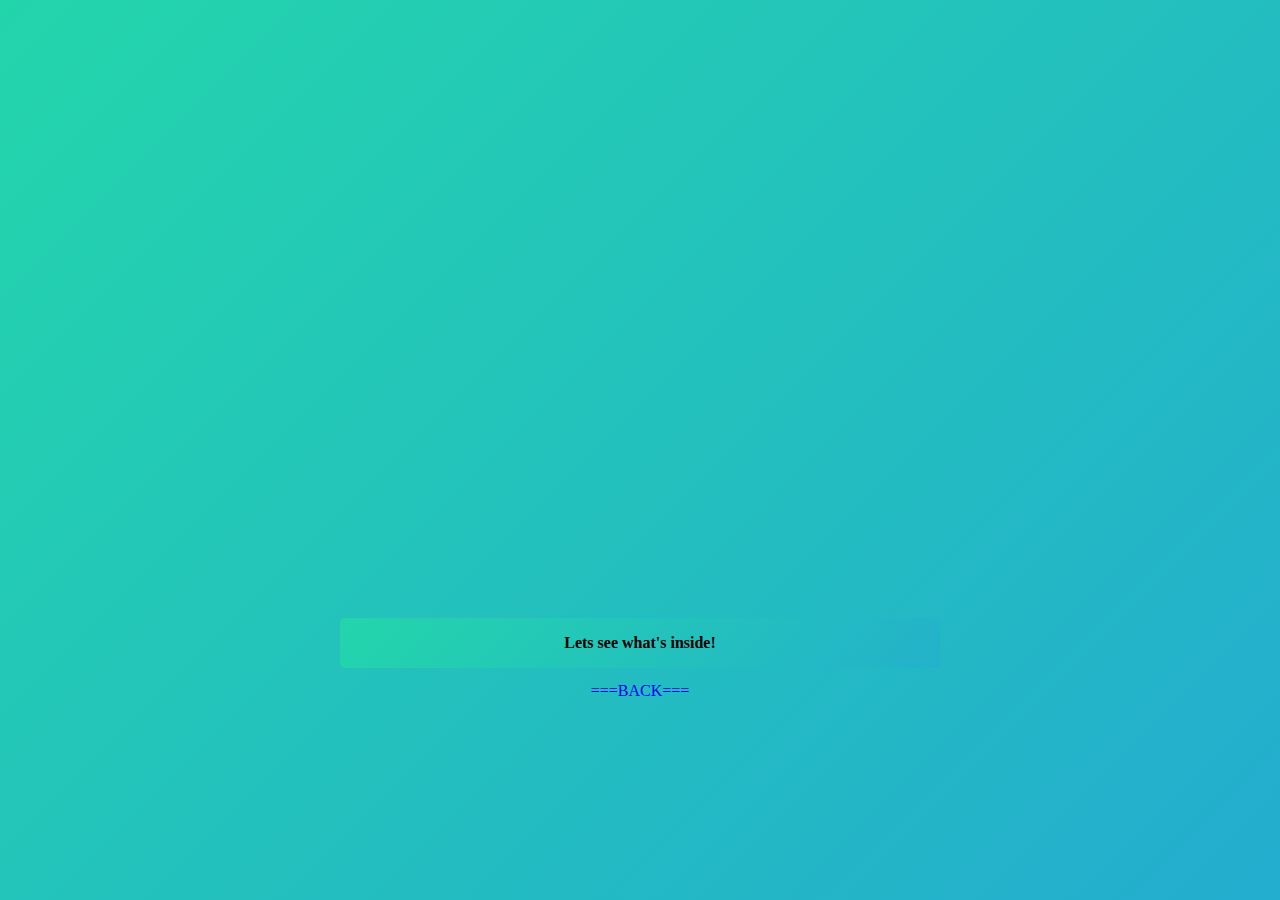
<file: pages/dots.html>
<!DOCTYPE html>
<html lang="en">
<head>
	<meta charset="UTF-8">
	<meta http-equiv="X-UA-Compatible" content="IE=edge">
	<meta name="viewport" content="width=device-width, initial-scale=1.0">
	<title>YSL Dots</title>
	<link rel="stylesheet" href="../assets/css/dots.css">
</head>
<body>
	<div class="wrapper">
		<div class="hideit"> <strong> Lets see what's inside! </a> </strong></div>
		<iframe frameborder='0' src='https://koalastothemax.com/?aHR0cHM6Ly9lbmNyeXB0ZWQtdGJuMC5nc3RhdGljLmNvbS9pbWFnZXMlMjUzRnE9dGJuOkFOZDlHY1FQVGxVS1VWWG9WVGZTaW1YZFU5MFZpbHNXeTBPVXg0QkcxZyZ1c3FwPUNBVQ=='></iframe>
		<div class="back"><a href='hall.html'> ===BACK=== </a></div>
	</div>
</body>
</html>
</file>
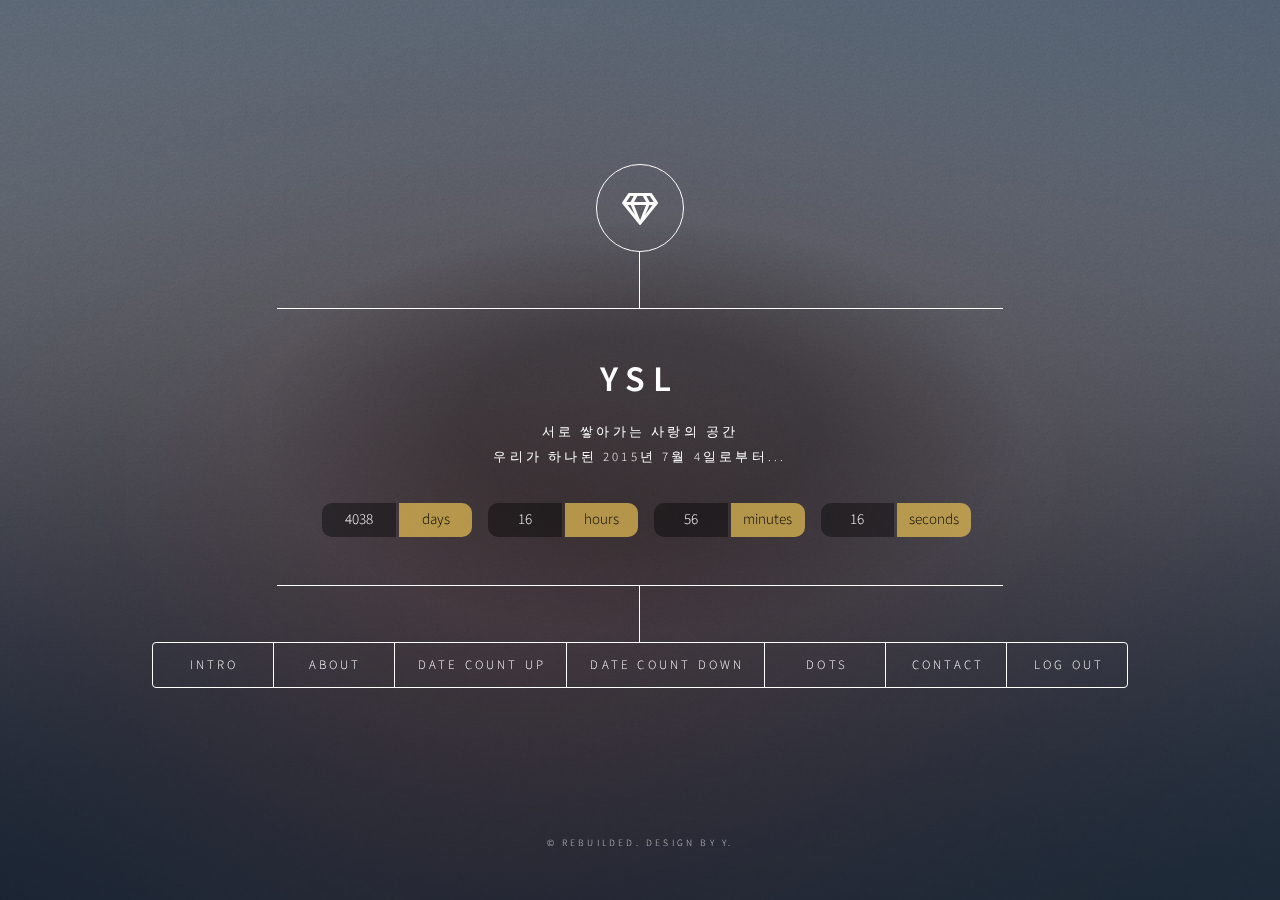
<file: pages/hall.html>
<!DOCTYPE HTML>
<!--
	Dimension by HTML5 UP
	html5up.net | @ajlkn
	Free for personal and commercial use under the CCA 3.0 license (html5up.net/license)
-->
<html>
	<head>
		<title>YSL Hall</title>
		<meta charset="utf-8" />
		<meta name="viewport" content="width=device-width, initial-scale=1, user-scalable=no" />
		<link rel="stylesheet" href="../assets/css/main.css" />
		<noscript><link rel="stylesheet" href="../assets/css/noscript.css" /></noscript>
		<link rel="stylesheet" href="../assets/css/dots.css">
		<link rel="stylesheet" href="../assets/css/daycount.css" />
		<script src="../assets/js/daycount.js"></script>
	</head>
	<body class="is-preload">

		<!-- Wrapper -->
			<div id="wrapper">

				<!-- Header -->
					<header id="header">
						<div class="logo">
							<span class="icon fa-gem"></span>
						</div>
						<div class="content">
							<div class="inner">
								<h1>YSL</h1>
								<p>서로 쌓아가는 사랑의 공간<br />
								우리가 하나된 2015년 7월 4일로부터...</p>
								<!-- Daycounter with css & JS -->
								<div class="countup" id="countup1">
									<span class="timeel days">00</span>
									<span class="timeel timeRefDays">days</span>
									<span class="timeel hours">00</span>
									<span class="timeel timeRefHours">hours</span>
									<span class="timeel minutes">00</span>
									<span class="timeel timeRefMinutes">minutes</span>
									<span class="timeel seconds">00</span>
									<span class="timeel timeRefSeconds">seconds</span>
								</div>
							</div>
						</div>
						<nav>
							<ul>
								<li><a href="#intro">Intro</a></li>
								<li><a href="#about">About</a></li>
								<li><a href="countup-total.html">Date Count Up</a></li>
								<li><a href="countdown.html">Date Count Down</a></li>
								<li><a href="dots.html">Dots</a></li>
								<li><a href="#">Contact</a></li>
								<li><a href="../index.html">Log Out</a></li>
								<!--<li><a href="#elements">Elements</a></li>-->
							</ul>
						</nav>
					</header>

				<!-- Main -->
					<div id="main">

						<!-- Intro -->
							<article id="intro">
								<h2 class="major">Intro</h2>
								<span class="image main"><img src="../assets/images/pic01.jpg" alt="" /></span>
								<p>To My Love</p>
								<p>This page is made by lots of thankful people. <br> Special Thanks To <br> @ajlkn for html5up-dimension <br> Rik Schennink for flip master <br> vogievetsky for koalastothemax.com</p>
							</article>

						<!-- About -->
							<article id="about">
								<h2 class="major">About</h2>
							<span class="image main"><img src="../assets/images/pic03.jpg" alt="" /></span>
							<p>NOTHING INSIDE YET.</p>									
							</article>

						<!-- flip count -->
							<article id="count">
								<h2 class="major">Count</h2>
								<div>
									<div>
										<iframe src="countup-total.html"></iframe>
									</div>
								</div>
							
							</article>

						<!-- Dot test --> <!--dot.html로 다이렉트-->
							<article id="dot">
								<div class="wrapper" style="left: -30px; top: -40px;">
									<div class="hideit"> <strong> Lets see what's inside! </strong></div>
									<iframe frameborder='0' src='https://koalastothemax.com/?aHR0cHM6Ly9lbmNyeXB0ZWQtdGJuMC5nc3RhdGljLmNvbS9pbWFnZXMlMjUzRnE9dGJuOkFOZDlHY1FQVGxVS1VWWG9WVGZTaW1YZFU5MFZpbHNXeTBPVXg0QkcxZyZ1c3FwPUNBVQ=='></iframe>
								</div>
							</article>

						<!-- Contact -->
							<article id="contact">
								<h2 class="major">Contact</h2>
								<form method="post" action="#">
									<div class="fields">
										<div class="field half">
											<label for="name">Name</label>
											<input type="text" name="name" id="name" />
										</div>
										<div class="field half">
											<label for="email">Email</label>
											<input type="text" name="email" id="email" />
										</div>
										<div class="field">
											<label for="message">Message</label>
											<textarea name="message" id="message" rows="4"></textarea>
										</div>
									</div>
									<ul class="actions">
										<li><input type="submit" value="Send Message" class="primary" /></li>
										<li><input type="reset" value="Reset" /></li>
									</ul>
								</form>
								<ul class="icons">
									<li><a href="#" class="icon brands fa-twitter"><span class="label">Twitter</span></a></li>
									<li><a href="#" class="icon brands fa-facebook-f"><span class="label">Facebook</span></a></li>
									<li><a href="#" class="icon brands fa-instagram"><span class="label">Instagram</span></a></li>
									<li><a href="#" class="icon brands fa-github"><span class="label">GitHub</span></a></li>
								</ul>
							</article>

							<!-- Elements. erased-->					
					</div>

				<!-- Footer -->
					<footer id="footer">
						<p class="copyright">&copy; REBUILDED. Design by Y.</p>
					</footer>

			</div>

		<!-- BG -->
			<div id="bg"></div>

		<!-- Scripts -->
			<script src="../assets/js/jquery.min.js"></script>
			<script src="../assets/js/browser.min.js"></script>
			<script src="../assets/js/breakpoints.min.js"></script>
			<script src="../assets/js/util.js"></script>
			<script src="../assets/js/main.js"></script>

	</body>
</html>
</file>
<file: css/login.css>
* {
   margin: 0px;
   padding: 0px;
   text-decoration: none;
   text-align: center;
   align-items: center;
   justify-content: center;
   box-sizing: border-box;
   border: none;
   border-radius: 5px;
   font-family: sans-serif;
}

.main-container {
   display: flex;
   width: 100%;
   height: 100vh;
}

.main-box {
   display: flex;
   flex-direction: column;
   width: 400px;
   height: 400px;
}

.notice,
#idtext,
#pwtext,
.btn {
   width: 100%;
   font-size: 20px;
   font-weight: 600;
}

.notice {
   display: flex;
   width: 100%;
   height: 60px;
   margin: 40px 0px 20px 0px;
   background-color: rgba(255, 255, 255, 0.7);
}

#stat {
   animation: transitionin 4s;
}


#idtext,
#pwtext {
   height: 35px;
   margin: 10px 0px 10px 0px;
   padding: 10px 10px;
   border-bottom: 2px solid #adadad;
}


.btn {
   padding: 10px 170px;
   margin-top: 20px;
   color: #fff;
   height: 60px;
   background: linear-gradient(125deg, #81ecec, #6c5ce7, #81ecec);
   background-position: left;
   background-size: 200%;
   cursor: pointer;
   transition: 0.4s;
   display: inline;
}

.btn:hover {
   background-position: right;
}

@keyframes transitionin {
   from {
      opacity: 0;
      transform: rotateX(-10deg)
   }

   to {
      opacity: 100;
      transform: rotateX(0)
   }
}
</file>
<file: css/dots.css>
body {
    display: flex;
    justify-content: center;
    align-items: center;
}

iframe {
    height: 600px;
    width: 600px;
    margin: 0 auto;
    display: block;
}

.wrapper {
    position: relative;
    z-index: 1;
    display: inline-block;
    top: 50px;
}

.hideit {
    position: absolute;
    border-radius: 5px;
    width: 600px;
    height: 50px;
    line-height: 50px;
    right: 0px;
    bottom: -10px;
    z-index: 999;
    display: block;
    text-align: center;
}

body,
.hideit {
    background: linear-gradient(-45deg, #ee7752, #e73c7e, #23a6d5, #23d5ab);
    background-size: 400% 400%;
    animation: gradient 15s ease infinite;
}

.back {
    position: absolute;
    bottom: -7%;
    left: 50%;
    transform: translateX(-50%);
}

a {
    text-decoration: none;
}


@keyframes gradient {
    0% {
        background-position: 0% 50%;
    }

    50% {
        background-position: 100% 50%;
    }

    100% {
        background-position: 0% 50%;
    }
}
</file>
<file: assets/css/dots.css>
body {
    display: flex;
    justify-content: center;
    align-items: center;
}

iframe {
    height: 600px;
    width: 600px;
    margin: 0 auto;
    display: block;
}

.wrapper {
    position: relative;
    z-index: 1;
    display: inline-block;
    top: 50px;
}

.hideit {
    position: absolute;
    border-radius: 5px;
    width: 600px;
    height: 50px;
    line-height: 50px;
    right: 0px;
    bottom: -10px;
    z-index: 999;
    display: block;
    text-align: center;
}

body,
.hideit {
    background: linear-gradient(-45deg, #ee7752, #e73c7e, #23a6d5, #23d5ab);
    background-size: 400% 400%;
    animation: gradient 15s ease infinite;
}

.back {
    position: absolute;
    bottom: -7%;
    left: 50%;
    transform: translateX(-50%);
}

a {
    text-decoration: none;
}


@keyframes gradient {
    0% {
        background-position: 0% 50%;
    }

    50% {
        background-position: 100% 50%;
    }

    100% {
        background-position: 0% 50%;
    }
}
</file>
<file: assets/css/noscript.css>
/*
	Dimension by HTML5 UP
	html5up.net | @ajlkn
	Free for personal and commercial use under the CCA 3.0 license (html5up.net/license)
*/

/* BG */

	body.is-preload #bg:before {
		background-color: transparent;
	}

/* Header */

	body.is-preload #header {
		-moz-filter: none;
		-webkit-filter: none;
		-ms-filter: none;
		filter: none;
	}

		body.is-preload #header > * {
			opacity: 1;
		}

		body.is-preload #header .content .inner {
			max-height: none;
			padding: 3rem 2rem;
			opacity: 1;
		}

/* Main */

	#main article {
		opacity: 1;
		margin: 4rem 0 0 0;
	}
</file>
<file: assets/css/daycount.css>
.countup {
    text-align: center;
    margin-bottom: 20px;
}


.countup .timeel {
    display: inline-block;
    padding: 5px;
    background: rgb(0 0 0 / 40%);
    margin: 0;
    color: white;
    min-width: 4.6rem;
    margin-left: 13px;
    border-radius: 10px 0 0 10px;
    font-size: 15px;
}

.countup span[class*="timeRef"] {
    border-radius: 0 10px 10px 0;
    margin-left: 0;
    background: #e8c152b3;
    color: black;
}
</file>
<file: flip/flip.min.css>
/*
 * @pqina/flip v1.8.0 - A Beautifully Animated Flip Clock
 * Copyright (c) 2020 PQINA - https://pqina.nl/flip/
 */
 .tick{box-sizing:border-box;-webkit-user-select:none;-moz-user-select:none;-ms-user-select:none;user-select:none;cursor:default;position:relative;z-index:1;line-height:1.4}.tick *{box-sizing:inherit}.tick [data-view]{max-width:100%}.tick span[data-view]{display:inline-block}.tick .tick-credits{position:absolute;right:0;bottom:0;opacity:.4;text-decoration:none;font-size:11px;color:inherit}.tick [data-layout~=pad]{margin:-.25em}.tick [data-layout~=pad]>*{margin:.25em}.tick [data-layout~=horizontal]{display:-ms-flexbox;display:flex;-ms-flex-direction:row;flex-direction:row;-ms-flex-pack:center;justify-content:center}.tick [data-layout~=horizontal][data-layout~=baseline]{-ms-flex-align:baseline;align-items:baseline}.tick [data-layout~=horizontal][data-layout~=center]{-ms-flex-pack:center;justify-content:center}.tick [data-layout~=horizontal][data-layout~=right]{-ms-flex-pack:end;justify-content:flex-end}.tick [data-layout~=horizontal][data-layout~=left]{-ms-flex-pack:start;justify-content:flex-start}.tick [data-layout~=horizontal][data-layout~=fill],.tick [data-layout~=horizontal][data-layout~=stretch]{-ms-flex-line-pack:stretch;align-content:stretch;-ms-flex-wrap:nowrap;flex-wrap:nowrap}.tick [data-layout~=horizontal][data-layout~=fill]>*,.tick [data-layout~=horizontal][data-layout~=stretch]>*{-ms-flex:1 0 0px;flex:1 0 0;width:100%}.tick [data-layout~=horizontal][data-layout~=multi-line]{-ms-flex-wrap:wrap;flex-wrap:wrap}.tick [data-layout~=horizontal][data-layout~=fit]{display:-ms-inline-flexbox;display:inline-flex;-ms-flex-wrap:nowrap;flex-wrap:nowrap;-ms-flex-line-pack:center;align-content:center;white-space:nowrap;-ms-flex-pack:start;justify-content:flex-start}.tick [data-layout~=vertical]{display:-ms-flexbox;display:flex;-ms-flex-direction:column;flex-direction:column;-ms-flex-align:center;align-items:center}.tick [data-layout~=vertical][data-layout~=top]{-ms-flex-pack:start;justify-content:flex-start}.tick [data-layout~=vertical][data-layout~=bottom]{-ms-flex-pack:end;justify-content:flex-end;min-height:100%}.tick [data-layout~=vertical][data-layout~=middle]{-ms-flex-pack:center;justify-content:center;min-height:100%}.tick [data-layout~=vertical][data-layout~=left]{-ms-flex-align:start;align-items:flex-start}.tick [data-layout~=vertical][data-layout~=right]{-ms-flex-align:end;align-items:flex-end}.tick [data-layout~=vertical][data-layout~=center]{text-align:center}.tick [data-layout~=vertical][data-layout~=fill],.tick [data-layout~=vertical][data-layout~=stretch]{-ms-flex-align:stretch;align-items:stretch;min-height:100%}.tick [data-layout~=vertical][data-layout~=fill]>*,.tick [data-layout~=vertical][data-layout~=stretch]>*{-ms-flex:1 0 0px;flex:1 0 0}.tick [data-layout~=vertical]>*+*{margin-top:.5em}.tick [data-layout~=overlay]{position:relative}.tick [data-layout~=overlay]>*{margin:0}.tick [data-layout~=overlay][data-layout~=center]{text-align:center}.tick [data-layout~=overlay][data-layout~=left]{text-align:left}.tick [data-layout~=overlay][data-layout~=right]{text-align:right}.tick [data-layout~=overlay]>[data-overlay=fill],.tick [data-layout~=overlay]>[data-overlay=stretch]{position:absolute;left:0;right:0;top:0;bottom:0}.tick [data-layout~=overlay]>[data-overlay=center]{display:-ms-flexbox;display:flex;-ms-flex-align:center;align-items:center;-ms-flex-pack:center;justify-content:center;position:absolute;left:0;right:0;top:0;bottom:0}.tick-flip{position:relative;text-align:center}.tick-flip *{border-radius:inherit;white-space:pre;letter-spacing:inherit;text-indent:inherit}.tick-flip-front{border-bottom-left-radius:0;border-bottom-right-radius:0}.tick-flip-back{border-top-left-radius:0;border-top-right-radius:0}.tick-flip-spacer{display:block;visibility:hidden}.tick-flip-shadow{position:absolute;left:1px;right:1px;top:1px;bottom:1px;color:transparent!important;background:transparent!important}.tick-flip-shadow-top{bottom:calc(50% - 1px)}.tick-flip-shadow-bottom{top:calc(50% + 1px)}.tick-flip-card-shadow{position:absolute;left:.15em;right:.15em;bottom:.125em;height:.5em;background-color:transparent;border-radius:0;opacity:0;transform-origin:0 100%;box-shadow:0 .125em .25em rgba(0,0,0,.5),0 .125em .5em rgba(0,0,0,.75);z-index:0}.tick-flip-card{position:absolute;z-index:1;left:0;top:0;width:100%;height:100%;perspective:4em}.tick-flip-panel-back,.tick-flip-panel-front{position:absolute;left:0;width:100%;height:51%;-webkit-backface-visibility:hidden;backface-visibility:hidden;transform-style:preserve-3d}.tick-flip-panel-back-text,.tick-flip-panel-front-text{position:absolute;left:-1px;top:0;right:-1px;height:100%;overflow:hidden}.tick-flip-panel-text-wrapper{position:absolute;left:0;top:0;right:0;height:100%}.tick-flip-panel-back-text .tick-flip-panel-text-wrapper{height:200%;top:-100%}.tick-flip-panel-front{transform-origin:center bottom;top:0;z-index:2;box-shadow:inset 0 1px hsla(0,0%,100%,.05)}.tick-flip-panel-back{transform-origin:center top;top:50%;z-index:1;box-shadow:inset 0 -1px rgba(0,0,0,.1)}.tick-flip-panel-back:after{z-index:1;content:"";position:absolute;left:0;top:0;width:100%;height:100%;background-image:linear-gradient(180deg,rgba(0,0,0,.3) 1px,rgba(0,0,0,.15) 0,transparent 30%)}.tick-flip-panel-back-shadow{z-index:2}.tick-flip-panel-back-highlight{z-index:3}.tick-flip-panel-back-highlight,.tick-flip-panel-back-shadow{border-bottom-left-radius:inherit;border-bottom-right-radius:inherit}.tick-flip-panel-back-highlight,.tick-flip-panel-back-shadow,.tick-flip-panel-front-shadow{position:absolute;left:0;top:0;right:0;bottom:0;opacity:0}.tick-flip-panel-front-shadow{background-image:linear-gradient(0deg,rgba(0,0,0,.8),rgba(0,0,0,.3))}.tick-flip-panel-back-shadow{background-image:linear-gradient(180deg,rgba(0,0,0,.7),rgba(0,0,0,.5))}.tick-flip-panel-back-highlight{background-image:linear-gradient(180deg,hsla(0,0%,100%,.15),hsla(0,0%,100%,.3))}.tick [data-style*="shadow:inner"],.tick [data-style*="shadow:inner"] .tick-flip-card-shadow,.tick [data-style*="shadow:none"] .tick-flip-card-shadow,.tick [data-style*="shadow:none"] .tick-flip-panel-back,.tick [data-style*="shadow:none"] .tick-flip-panel-front,.tick [data-style*="shadow:none"] .tick-flip-shadow{box-shadow:none}.tick [data-style*="shadow:none"] .tick-flip-back:after,.tick [data-style*="shadow:none"] .tick-flip-panel-back-shadow,.tick [data-style*="shadow:none"] .tick-flip-panel-back-text:after,.tick [data-style*="shadow:none"] .tick-flip-panel-front-shadow{background-image:none}.tick [data-style*="rounded:none"]{border-radius:0}.tick [data-style*="rounded:panels"] .tick-flip-front,.tick [data-style*="rounded:panels"] .tick-flip-shadow-bottom{border-bottom-left-radius:inherit;border-bottom-right-radius:inherit}.tick [data-style*="rounded:panels"] .tick-flip-back,.tick [data-style*="rounded:panels"] .tick-flip-panel-back:after,.tick [data-style*="rounded:panels"] .tick-flip-shadow-top{border-top-left-radius:inherit;border-top-right-radius:inherit}.tick-flip{margin-left:.0625em;margin-right:.0625em;min-width:1.125em;border-radius:.125em;letter-spacing:.25em;text-indent:.25em}.tick-flip-panel{color:#edebeb;background-color:#333232}.tick-flip-shadow{box-shadow:0 .125em .3125em rgba(0,0,0,.25),0 .02125em .06125em rgba(0,0,0,.25)}
</file>
<file: assets/vendor/flip/flip.min.css>
/*
 * @pqina/flip v1.8.0 - A Beautifully Animated Flip Clock
 * Copyright (c) 2020 PQINA - https://pqina.nl/flip/
 */
 .tick{box-sizing:border-box;-webkit-user-select:none;-moz-user-select:none;-ms-user-select:none;user-select:none;cursor:default;position:relative;z-index:1;line-height:1.4}.tick *{box-sizing:inherit}.tick [data-view]{max-width:100%}.tick span[data-view]{display:inline-block}.tick .tick-credits{position:absolute;right:0;bottom:0;opacity:.4;text-decoration:none;font-size:11px;color:inherit}.tick [data-layout~=pad]{margin:-.25em}.tick [data-layout~=pad]>*{margin:.25em}.tick [data-layout~=horizontal]{display:-ms-flexbox;display:flex;-ms-flex-direction:row;flex-direction:row;-ms-flex-pack:center;justify-content:center}.tick [data-layout~=horizontal][data-layout~=baseline]{-ms-flex-align:baseline;align-items:baseline}.tick [data-layout~=horizontal][data-layout~=center]{-ms-flex-pack:center;justify-content:center}.tick [data-layout~=horizontal][data-layout~=right]{-ms-flex-pack:end;justify-content:flex-end}.tick [data-layout~=horizontal][data-layout~=left]{-ms-flex-pack:start;justify-content:flex-start}.tick [data-layout~=horizontal][data-layout~=fill],.tick [data-layout~=horizontal][data-layout~=stretch]{-ms-flex-line-pack:stretch;align-content:stretch;-ms-flex-wrap:nowrap;flex-wrap:nowrap}.tick [data-layout~=horizontal][data-layout~=fill]>*,.tick [data-layout~=horizontal][data-layout~=stretch]>*{-ms-flex:1 0 0px;flex:1 0 0;width:100%}.tick [data-layout~=horizontal][data-layout~=multi-line]{-ms-flex-wrap:wrap;flex-wrap:wrap}.tick [data-layout~=horizontal][data-layout~=fit]{display:-ms-inline-flexbox;display:inline-flex;-ms-flex-wrap:nowrap;flex-wrap:nowrap;-ms-flex-line-pack:center;align-content:center;white-space:nowrap;-ms-flex-pack:start;justify-content:flex-start}.tick [data-layout~=vertical]{display:-ms-flexbox;display:flex;-ms-flex-direction:column;flex-direction:column;-ms-flex-align:center;align-items:center}.tick [data-layout~=vertical][data-layout~=top]{-ms-flex-pack:start;justify-content:flex-start}.tick [data-layout~=vertical][data-layout~=bottom]{-ms-flex-pack:end;justify-content:flex-end;min-height:100%}.tick [data-layout~=vertical][data-layout~=middle]{-ms-flex-pack:center;justify-content:center;min-height:100%}.tick [data-layout~=vertical][data-layout~=left]{-ms-flex-align:start;align-items:flex-start}.tick [data-layout~=vertical][data-layout~=right]{-ms-flex-align:end;align-items:flex-end}.tick [data-layout~=vertical][data-layout~=center]{text-align:center}.tick [data-layout~=vertical][data-layout~=fill],.tick [data-layout~=vertical][data-layout~=stretch]{-ms-flex-align:stretch;align-items:stretch;min-height:100%}.tick [data-layout~=vertical][data-layout~=fill]>*,.tick [data-layout~=vertical][data-layout~=stretch]>*{-ms-flex:1 0 0px;flex:1 0 0}.tick [data-layout~=vertical]>*+*{margin-top:.5em}.tick [data-layout~=overlay]{position:relative}.tick [data-layout~=overlay]>*{margin:0}.tick [data-layout~=overlay][data-layout~=center]{text-align:center}.tick [data-layout~=overlay][data-layout~=left]{text-align:left}.tick [data-layout~=overlay][data-layout~=right]{text-align:right}.tick [data-layout~=overlay]>[data-overlay=fill],.tick [data-layout~=overlay]>[data-overlay=stretch]{position:absolute;left:0;right:0;top:0;bottom:0}.tick [data-layout~=overlay]>[data-overlay=center]{display:-ms-flexbox;display:flex;-ms-flex-align:center;align-items:center;-ms-flex-pack:center;justify-content:center;position:absolute;left:0;right:0;top:0;bottom:0}.tick-flip{position:relative;text-align:center}.tick-flip *{border-radius:inherit;white-space:pre;letter-spacing:inherit;text-indent:inherit}.tick-flip-front{border-bottom-left-radius:0;border-bottom-right-radius:0}.tick-flip-back{border-top-left-radius:0;border-top-right-radius:0}.tick-flip-spacer{display:block;visibility:hidden}.tick-flip-shadow{position:absolute;left:1px;right:1px;top:1px;bottom:1px;color:transparent!important;background:transparent!important}.tick-flip-shadow-top{bottom:calc(50% - 1px)}.tick-flip-shadow-bottom{top:calc(50% + 1px)}.tick-flip-card-shadow{position:absolute;left:.15em;right:.15em;bottom:.125em;height:.5em;background-color:transparent;border-radius:0;opacity:0;transform-origin:0 100%;box-shadow:0 .125em .25em rgba(0,0,0,.5),0 .125em .5em rgba(0,0,0,.75);z-index:0}.tick-flip-card{position:absolute;z-index:1;left:0;top:0;width:100%;height:100%;perspective:4em}.tick-flip-panel-back,.tick-flip-panel-front{position:absolute;left:0;width:100%;height:51%;-webkit-backface-visibility:hidden;backface-visibility:hidden;transform-style:preserve-3d}.tick-flip-panel-back-text,.tick-flip-panel-front-text{position:absolute;left:-1px;top:0;right:-1px;height:100%;overflow:hidden}.tick-flip-panel-text-wrapper{position:absolute;left:0;top:0;right:0;height:100%}.tick-flip-panel-back-text .tick-flip-panel-text-wrapper{height:200%;top:-100%}.tick-flip-panel-front{transform-origin:center bottom;top:0;z-index:2;box-shadow:inset 0 1px hsla(0,0%,100%,.05)}.tick-flip-panel-back{transform-origin:center top;top:50%;z-index:1;box-shadow:inset 0 -1px rgba(0,0,0,.1)}.tick-flip-panel-back:after{z-index:1;content:"";position:absolute;left:0;top:0;width:100%;height:100%;background-image:linear-gradient(180deg,rgba(0,0,0,.3) 1px,rgba(0,0,0,.15) 0,transparent 30%)}.tick-flip-panel-back-shadow{z-index:2}.tick-flip-panel-back-highlight{z-index:3}.tick-flip-panel-back-highlight,.tick-flip-panel-back-shadow{border-bottom-left-radius:inherit;border-bottom-right-radius:inherit}.tick-flip-panel-back-highlight,.tick-flip-panel-back-shadow,.tick-flip-panel-front-shadow{position:absolute;left:0;top:0;right:0;bottom:0;opacity:0}.tick-flip-panel-front-shadow{background-image:linear-gradient(0deg,rgba(0,0,0,.8),rgba(0,0,0,.3))}.tick-flip-panel-back-shadow{background-image:linear-gradient(180deg,rgba(0,0,0,.7),rgba(0,0,0,.5))}.tick-flip-panel-back-highlight{background-image:linear-gradient(180deg,hsla(0,0%,100%,.15),hsla(0,0%,100%,.3))}.tick [data-style*="shadow:inner"],.tick [data-style*="shadow:inner"] .tick-flip-card-shadow,.tick [data-style*="shadow:none"] .tick-flip-card-shadow,.tick [data-style*="shadow:none"] .tick-flip-panel-back,.tick [data-style*="shadow:none"] .tick-flip-panel-front,.tick [data-style*="shadow:none"] .tick-flip-shadow{box-shadow:none}.tick [data-style*="shadow:none"] .tick-flip-back:after,.tick [data-style*="shadow:none"] .tick-flip-panel-back-shadow,.tick [data-style*="shadow:none"] .tick-flip-panel-back-text:after,.tick [data-style*="shadow:none"] .tick-flip-panel-front-shadow{background-image:none}.tick [data-style*="rounded:none"]{border-radius:0}.tick [data-style*="rounded:panels"] .tick-flip-front,.tick [data-style*="rounded:panels"] .tick-flip-shadow-bottom{border-bottom-left-radius:inherit;border-bottom-right-radius:inherit}.tick [data-style*="rounded:panels"] .tick-flip-back,.tick [data-style*="rounded:panels"] .tick-flip-panel-back:after,.tick [data-style*="rounded:panels"] .tick-flip-shadow-top{border-top-left-radius:inherit;border-top-right-radius:inherit}.tick-flip{margin-left:.0625em;margin-right:.0625em;min-width:1.125em;border-radius:.125em;letter-spacing:.25em;text-indent:.25em}.tick-flip-panel{color:#edebeb;background-color:#333232}.tick-flip-shadow{box-shadow:0 .125em .3125em rgba(0,0,0,.25),0 .02125em .06125em rgba(0,0,0,.25)}
</file>
<file: assets/css/main.css>
@import url(fontawesome-all.min.css);
@import url("https://fonts.googleapis.com/css?family=Source+Sans+Pro:300italic,600italic,300,600");

/*
	Dimension by HTML5 UP
	html5up.net | @ajlkn
	Free for personal and commercial use under the CCA 3.0 license (html5up.net/license)
*/

html, body, div, span, applet, object,
iframe, h1, h2, h3, h4, h5, h6, p, blockquote,
pre, a, abbr, acronym, address, big, cite,
code, del, dfn, em, img, ins, kbd, q, s, samp,
small, strike, strong, sub, sup, tt, var, b,
u, i, center, dl, dt, dd, ol, ul, li, fieldset,
form, label, legend, table, caption, tbody,
tfoot, thead, tr, th, td, article, aside,
canvas, details, embed, figure, figcaption,
footer, header, hgroup, menu, nav, output, ruby,
section, summary, time, mark, audio, video {
	margin: 0;
	padding: 0;
	border: 0;
	font-size: 100%;
	font: inherit;
	vertical-align: baseline;}

article, aside, details, figcaption, figure,
footer, header, hgroup, menu, nav, section {
	display: block;}

body {
	line-height: 1;
}

ol, ul {
	list-style: none;
}

blockquote, q {
	quotes: none;
}

	blockquote:before, blockquote:after, q:before, q:after {
		content: '';
		content: none;
	}

table {
	border-collapse: collapse;
	border-spacing: 0;
}

body {
	-webkit-text-size-adjust: none;
}

mark {
	background-color: transparent;
	color: inherit;
}

input::-moz-focus-inner {
	border: 0;
	padding: 0;
}

input, select, textarea {
	-moz-appearance: none;
	-webkit-appearance: none;
	-ms-appearance: none;
	appearance: none;
}

/* Basic */

	@-ms-viewport {
		width: device-width;
	}

	@media screen and (max-width: 480px) {

		html, body {
			min-width: 320px;
		}

	}

	html {
		box-sizing: border-box;
	}

	*, *:before, *:after {
		box-sizing: inherit;
	}

	body {
		background: #1b1f22;
	}

		body.is-preload *, body.is-preload *:before, body.is-preload *:after {
			-moz-animation: none !important;
			-webkit-animation: none !important;
			-ms-animation: none !important;
			animation: none !important;
			-moz-transition: none !important;
			-webkit-transition: none !important;
			-ms-transition: none !important;
			transition: none !important;
		}

/* Type */

	html {
		font-size: 16pt;
	}

		@media screen and (max-width: 1680px) {

			html {
				font-size: 12pt;
			}

		}

		@media screen and (max-width: 736px) {

			html {
				font-size: 11pt;
			}

		}

		@media screen and (max-width: 360px) {

			html {
				font-size: 10pt;
			}

		}

	body, input, select, textarea {
		color: #ffffff;
		font-family: "Source Sans Pro", sans-serif;
		font-weight: 300;
		font-size: 1rem;
		line-height: 1.65;
	}

	a {
		-moz-transition: color 0.2s ease-in-out, background-color 0.2s ease-in-out, border-bottom-color 0.2s ease-in-out;
		-webkit-transition: color 0.2s ease-in-out, background-color 0.2s ease-in-out, border-bottom-color 0.2s ease-in-out;
		-ms-transition: color 0.2s ease-in-out, background-color 0.2s ease-in-out, border-bottom-color 0.2s ease-in-out;
		transition: color 0.2s ease-in-out, background-color 0.2s ease-in-out, border-bottom-color 0.2s ease-in-out;
		border-bottom: dotted 1px rgba(255, 255, 255, 0.5);
		text-decoration: none;
		color: inherit;
	}

		a:hover {
			border-bottom-color: transparent;
		}

	strong, b {
		color: #ffffff;
		font-weight: 600;
	}

	em, i {
		font-style: italic;
	}

	p {
		margin: 0 0 2rem 0;
	}

	h1, h2, h3, h4, h5, h6 {
		color: #ffffff;
		font-weight: 600;
		line-height: 1.5;
		margin: 0 0 1rem 0;
		text-transform: uppercase;
		letter-spacing: 0.2rem;
	}

		h1 a, h2 a, h3 a, h4 a, h5 a, h6 a {
			color: inherit;
			text-decoration: none;
		}

		h1.major, h2.major, h3.major, h4.major, h5.major, h6.major {
			border-bottom: solid 1px #ffffff;
			width: -moz-max-content;
			width: -webkit-max-content;
			width: -ms-max-content;
			width: max-content;
			padding-bottom: 0.5rem;
			margin: 0 0 2rem 0;
		}

	h1 {
		font-size: 2.25rem;
		line-height: 1.3;
		letter-spacing: 0.5rem;
	}

	h2 {
		font-size: 1.5rem;
		line-height: 1.4;
		letter-spacing: 0.5rem;
	}

	h3 {
		font-size: 1rem;
	}

	h4 {
		font-size: 0.8rem;
	}

	h5 {
		font-size: 0.7rem;
	}

	h6 {
		font-size: 0.6rem;
	}

	@media screen and (max-width: 736px) {

		h1 {
			font-size: 1.75rem;
			line-height: 1.4;
		}

		h2 {
			font-size: 1.25em;
			line-height: 1.5;
		}

	}

	sub {
		font-size: 0.8rem;
		position: relative;
		top: 0.5rem;
	}

	sup {
		font-size: 0.8rem;
		position: relative;
		top: -0.5rem;
	}

	blockquote {
		border-left: solid 4px #ffffff;
		font-style: italic;
		margin: 0 0 2rem 0;
		padding: 0.5rem 0 0.5rem 2rem;
	}

	code {
		background: rgba(255, 255, 255, 0.075);
		border-radius: 4px;
		font-family: "Courier New", monospace;
		font-size: 0.9rem;
		margin: 0 0.25rem;
		padding: 0.25rem 0.65rem;
	}

	pre {
		-webkit-overflow-scrolling: touch;
		font-family: "Courier New", monospace;
		font-size: 0.9rem;
		margin: 0 0 2rem 0;
	}

		pre code {
			display: block;
			line-height: 1.75;
			padding: 1rem 1.5rem;
			overflow-x: auto;
		}

	hr {
		border: 0;
		border-bottom: solid 1px #ffffff;
		margin: 2.75rem 0;
	}

	.align-left {
		text-align: left;
	}

	.align-center {
		text-align: center;
	}

	.align-right {
		text-align: right;
	}

/* Form */

	form {
		margin: 0 0 2rem 0;
	}

		form > :last-child {
			margin-bottom: 0;
		}

		form > .fields {
			display: -moz-flex;
			display: -webkit-flex;
			display: -ms-flex;
			display: flex;
			-moz-flex-wrap: wrap;
			-webkit-flex-wrap: wrap;
			-ms-flex-wrap: wrap;
			flex-wrap: wrap;
			width: calc(100% + 3rem);
			margin: -1.5rem 0 2rem -1.5rem;
		}

			form > .fields > .field {
				-moz-flex-grow: 0;
				-webkit-flex-grow: 0;
				-ms-flex-grow: 0;
				flex-grow: 0;
				-moz-flex-shrink: 0;
				-webkit-flex-shrink: 0;
				-ms-flex-shrink: 0;
				flex-shrink: 0;
				padding: 1.5rem 0 0 1.5rem;
				width: calc(100% - 1.5rem);
			}

				form > .fields > .field.half {
					width: calc(50% - 0.75rem);
				}

				form > .fields > .field.third {
					width: calc(100%/3 - 0.5rem);
				}

				form > .fields > .field.quarter {
					width: calc(25% - 0.375rem);
				}

		@media screen and (max-width: 480px) {

			form > .fields {
				width: calc(100% + 3rem);
				margin: -1.5rem 0 2rem -1.5rem;
			}

				form > .fields > .field {
					padding: 1.5rem 0 0 1.5rem;
					width: calc(100% - 1.5rem);
				}

					form > .fields > .field.half {
						width: calc(100% - 1.5rem);
					}

					form > .fields > .field.third {
						width: calc(100% - 1.5rem);
					}

					form > .fields > .field.quarter {
						width: calc(100% - 1.5rem);
					}

		}

	label {
		color: #ffffff;
		display: block;
		font-size: 0.8rem;
		font-weight: 300;
		letter-spacing: 0.2rem;
		line-height: 1.5;
		margin: 0 0 1rem 0;
		text-transform: uppercase;
	}

	input[type="text"],
	input[type="password"],
	input[type="email"],
	input[type="tel"],
	select,
	textarea {
		-moz-appearance: none;
		-webkit-appearance: none;
		-ms-appearance: none;
		appearance: none;
		-moz-transition: border-color 0.2s ease-in-out, box-shadow 0.2s ease-in-out, background-color 0.2s ease-in-out;
		-webkit-transition: border-color 0.2s ease-in-out, box-shadow 0.2s ease-in-out, background-color 0.2s ease-in-out;
		-ms-transition: border-color 0.2s ease-in-out, box-shadow 0.2s ease-in-out, background-color 0.2s ease-in-out;
		transition: border-color 0.2s ease-in-out, box-shadow 0.2s ease-in-out, background-color 0.2s ease-in-out;
		background-color: transparent;
		border-radius: 4px;
		border: solid 1px #ffffff;
		color: inherit;
		display: block;
		outline: 0;
		padding: 0 1rem;
		text-decoration: none;
		width: 100%;
	}

		input[type="text"]:invalid,
		input[type="password"]:invalid,
		input[type="email"]:invalid,
		input[type="tel"]:invalid,
		select:invalid,
		textarea:invalid {
			box-shadow: none;
		}

		input[type="text"]:focus,
		input[type="password"]:focus,
		input[type="email"]:focus,
		input[type="tel"]:focus,
		select:focus,
		textarea:focus {
			background: rgba(255, 255, 255, 0.075);
			border-color: #ffffff;
			box-shadow: 0 0 0 1px #ffffff;
		}

	select {
		background-image: url("data:image/svg+xml;charset=utf8,%3Csvg xmlns='http://www.w3.org/2000/svg' width='40' height='40' preserveAspectRatio='none' viewBox='0 0 40 40'%3E%3Cpath d='M9.4,12.3l10.4,10.4l10.4-10.4c0.2-0.2,0.5-0.4,0.9-0.4c0.3,0,0.6,0.1,0.9,0.4l3.3,3.3c0.2,0.2,0.4,0.5,0.4,0.9 c0,0.4-0.1,0.6-0.4,0.9L20.7,31.9c-0.2,0.2-0.5,0.4-0.9,0.4c-0.3,0-0.6-0.1-0.9-0.4L4.3,17.3c-0.2-0.2-0.4-0.5-0.4-0.9 c0-0.4,0.1-0.6,0.4-0.9l3.3-3.3c0.2-0.2,0.5-0.4,0.9-0.4S9.1,12.1,9.4,12.3z' fill='%23ffffff' /%3E%3C/svg%3E");
		background-size: 1.25rem;
		background-repeat: no-repeat;
		background-position: calc(100% - 1rem) center;
		height: 2.75rem;
		padding-right: 2.75rem;
		text-overflow: ellipsis;
	}

		select option {
			color: #ffffff;
			background: #1b1f22;
		}

		select:focus::-ms-value {
			background-color: transparent;
		}

		select::-ms-expand {
			display: none;
		}

	input[type="text"],
	input[type="password"],
	input[type="email"],
	select {
		height: 2.75rem;
	}

	textarea {
		padding: 0.75rem 1rem;
	}

	input[type="checkbox"],
	input[type="radio"] {
		-moz-appearance: none;
		-webkit-appearance: none;
		-ms-appearance: none;
		appearance: none;
		display: block;
		float: left;
		margin-right: -2rem;
		opacity: 0;
		width: 1rem;
		z-index: -1;
	}

		input[type="checkbox"] + label,
		input[type="radio"] + label {
			text-decoration: none;
			-moz-user-select: none;
			-webkit-user-select: none;
			-ms-user-select: none;
			user-select: none;
			color: #ffffff;
			cursor: pointer;
			display: inline-block;
			font-size: 0.8rem;
			font-weight: 300;
			margin: 0 0 0.5rem 0;
			padding-left: 2.65rem;
			padding-right: 0.75rem;
			position: relative;
		}

			input[type="checkbox"] + label:before,
			input[type="radio"] + label:before {
				-moz-osx-font-smoothing: grayscale;
				-webkit-font-smoothing: antialiased;
				display: inline-block;
				font-style: normal;
				font-variant: normal;
				text-rendering: auto;
				line-height: 1;
				text-transform: none !important;
				font-family: 'Font Awesome 5 Free';
				font-weight: 900;
			}

			input[type="checkbox"] + label:before,
			input[type="radio"] + label:before {
				-moz-transition: border-color 0.2s ease-in-out, box-shadow 0.2s ease-in-out, background-color 0.2s ease-in-out;
				-webkit-transition: border-color 0.2s ease-in-out, box-shadow 0.2s ease-in-out, background-color 0.2s ease-in-out;
				-ms-transition: border-color 0.2s ease-in-out, box-shadow 0.2s ease-in-out, background-color 0.2s ease-in-out;
				transition: border-color 0.2s ease-in-out, box-shadow 0.2s ease-in-out, background-color 0.2s ease-in-out;
				border-radius: 4px;
				border: solid 1px #ffffff;
				content: '';
				display: inline-block;
				height: 1.65rem;
				left: 0;
				line-height: 1.65rem;
				position: absolute;
				text-align: center;
				top: -0.15rem;
				width: 1.65rem;
			}

		input[type="checkbox"]:checked + label:before,
		input[type="radio"]:checked + label:before {
			background: #ffffff !important;
			border-color: #ffffff !important;
			color: #1b1f22;
			content: '\f00c';
		}

		input[type="checkbox"]:focus + label:before,
		input[type="radio"]:focus + label:before {
			background: rgba(255, 255, 255, 0.075);
			border-color: #ffffff;
			box-shadow: 0 0 0 1px #ffffff;
		}

	input[type="checkbox"] + label:before {
		border-radius: 4px;
	}

	input[type="radio"] + label:before {
		border-radius: 100%;
	}

	::-webkit-input-placeholder {
		color: rgba(255, 255, 255, 0.5) !important;
		opacity: 1.0;
	}

	:-moz-placeholder {
		color: rgba(255, 255, 255, 0.5) !important;
		opacity: 1.0;
	}

	::-moz-placeholder {
		color: rgba(255, 255, 255, 0.5) !important;
		opacity: 1.0;
	}

	:-ms-input-placeholder {
		color: rgba(255, 255, 255, 0.5) !important;
		opacity: 1.0;
	}

	.formerize-placeholder {
		color: rgba(255, 255, 255, 0.5) !important;
		opacity: 1.0;
	}

/* Box */

	.box {
		border-radius: 4px;
		border: solid 1px #ffffff;
		margin-bottom: 2rem;
		padding: 1.5em;
	}

		.box > :last-child,
		.box > :last-child > :last-child,
		.box > :last-child > :last-child > :last-child {
			margin-bottom: 0;
		}

		.box.alt {
			border: 0;
			border-radius: 0;
			padding: 0;
		}

/* Icon */

	.icon {
		text-decoration: none;
		border-bottom: none;
		position: relative;
	}

		.icon:before {
			-moz-osx-font-smoothing: grayscale;
			-webkit-font-smoothing: antialiased;
			display: inline-block;
			font-style: normal;
			font-variant: normal;
			text-rendering: auto;
			line-height: 1;
			text-transform: none !important;
			font-family: 'Font Awesome 5 Free';
			font-weight: 400;
		}

		.icon > .label {
			display: none;
		}

		.icon:before {
			line-height: inherit;
		}

		.icon.solid:before {
			font-weight: 900;
		}

		.icon.brands:before {
			font-family: 'Font Awesome 5 Brands';
		}

/* Image */

	.image {
		border-radius: 4px;
		border: 0;
		display: inline-block;
		position: relative;
	}

		.image:before {
			pointer-events: none;
			background-image: url("../../images/overlay.png");
			background-color: rgba(19, 21, 25, 0.5);
			border-radius: 4px;
			content: '';
			display: block;
			height: 100%;
			left: 0;
			opacity: 0.5;
			position: absolute;
			top: 0;
			width: 100%;
		}

		.image img {
			border-radius: 4px;
			display: block;
		}

		.image.left, .image.right {
			max-width: 40%;
		}

			.image.left img, .image.right img {
				width: 100%;
			}

		.image.left {
			float: left;
			padding: 0 1.5em 1em 0;
			top: 0.25em;
		}

		.image.right {
			float: right;
			padding: 0 0 1em 1.5em;
			top: 0.25em;
		}

		.image.fit {
			display: block;
			margin: 0 0 2rem 0;
			width: 100%;
		}

			.image.fit img {
				width: 100%;
			}

		.image.main {
			display: block;
			margin: 2.5rem 0;
			width: 100%;
		}

			.image.main img {
				width: 100%;
			}

		@media screen and (max-width: 736px) {

			.image.main {
				margin: 2rem 0;
			}

		}

		@media screen and (max-width: 480px) {

			.image.main {
				margin: 1.5rem 0;
			}

		}

/* List */

	ol {
		list-style: decimal;
		margin: 0 0 2rem 0;
		padding-left: 1.25em;
	}

		ol li {
			padding-left: 0.25em;
		}

	ul {
		list-style: disc;
		margin: 0 0 2rem 0;
		padding-left: 1em;
	}

		ul li {
			padding-left: 0.5em;
		}

		ul.alt {
			list-style: none;
			padding-left: 0;
		}

			ul.alt li {
				border-top: solid 1px #ffffff;
				padding: 0.5em 0;
			}

				ul.alt li:first-child {
					border-top: 0;
					padding-top: 0;
				}

	dl {
		margin: 0 0 2rem 0;
	}

		dl dt {
			display: block;
			font-weight: 600;
			margin: 0 0 1rem 0;
		}

		dl dd {
			margin-left: 2rem;
		}

/* Actions */

	ul.actions {
		display: -moz-flex;
		display: -webkit-flex;
		display: -ms-flex;
		display: flex;
		cursor: default;
		list-style: none;
		margin-left: -1rem;
		padding-left: 0;
	}

		ul.actions li {
			padding: 0 0 0 1rem;
			vertical-align: middle;
		}

		ul.actions.special {
			-moz-justify-content: center;
			-webkit-justify-content: center;
			-ms-justify-content: center;
			justify-content: center;
			width: 100%;
			margin-left: 0;
		}

			ul.actions.special li:first-child {
				padding-left: 0;
			}

		ul.actions.stacked {
			-moz-flex-direction: column;
			-webkit-flex-direction: column;
			-ms-flex-direction: column;
			flex-direction: column;
			margin-left: 0;
		}

			ul.actions.stacked li {
				padding: 1.3rem 0 0 0;
			}

				ul.actions.stacked li:first-child {
					padding-top: 0;
				}

		ul.actions.fit {
			width: calc(100% + 1rem);
		}

			ul.actions.fit li {
				-moz-flex-grow: 1;
				-webkit-flex-grow: 1;
				-ms-flex-grow: 1;
				flex-grow: 1;
				-moz-flex-shrink: 1;
				-webkit-flex-shrink: 1;
				-ms-flex-shrink: 1;
				flex-shrink: 1;
				width: 100%;
			}

				ul.actions.fit li > * {
					width: 100%;
				}

			ul.actions.fit.stacked {
				width: 100%;
			}

		@media screen and (max-width: 480px) {

			ul.actions:not(.fixed) {
				-moz-flex-direction: column;
				-webkit-flex-direction: column;
				-ms-flex-direction: column;
				flex-direction: column;
				margin-left: 0;
				width: 100% !important;
			}

				ul.actions:not(.fixed) li {
					-moz-flex-grow: 1;
					-webkit-flex-grow: 1;
					-ms-flex-grow: 1;
					flex-grow: 1;
					-moz-flex-shrink: 1;
					-webkit-flex-shrink: 1;
					-ms-flex-shrink: 1;
					flex-shrink: 1;
					padding: 1rem 0 0 0;
					text-align: center;
					width: 100%;
				}

					ul.actions:not(.fixed) li > * {
						width: 100%;
					}

					ul.actions:not(.fixed) li:first-child {
						padding-top: 0;
					}

					ul.actions:not(.fixed) li input[type="submit"],
					ul.actions:not(.fixed) li input[type="reset"],
					ul.actions:not(.fixed) li input[type="button"],
					ul.actions:not(.fixed) li button,
					ul.actions:not(.fixed) li .button {
						width: 100%;
					}

						ul.actions:not(.fixed) li input[type="submit"].icon:before,
						ul.actions:not(.fixed) li input[type="reset"].icon:before,
						ul.actions:not(.fixed) li input[type="button"].icon:before,
						ul.actions:not(.fixed) li button.icon:before,
						ul.actions:not(.fixed) li .button.icon:before {
							margin-left: -0.5em;
						}

		}

/* Icons */

	ul.icons {
		cursor: default;
		list-style: none;
		padding-left: 0;
	}

		ul.icons li {
			display: inline-block;
			padding: 0 0.75em 0 0;
		}

			ul.icons li:last-child {
				padding-right: 0;
			}

			ul.icons li a {
				border-radius: 100%;
				box-shadow: inset 0 0 0 1px #ffffff;
				display: inline-block;
				height: 2.25rem;
				line-height: 2.25rem;
				text-align: center;
				width: 2.25rem;
			}

				ul.icons li a:hover {
					background-color: rgba(255, 255, 255, 0.075);
				}

				ul.icons li a:active {
					background-color: rgba(255, 255, 255, 0.175);
				}

/* Table */

	.table-wrapper {
		-webkit-overflow-scrolling: touch;
		overflow-x: auto;
	}

	table {
		margin: 0 0 2rem 0;
		width: 100%;
	}

		table tbody tr {
			border: solid 1px #ffffff;
			border-left: 0;
			border-right: 0;
		}

			table tbody tr:nth-child(2n + 1) {
				background-color: rgba(255, 255, 255, 0.075);
			}

		table td {
			padding: 0.75em 0.75em;
		}

		table th {
			color: #ffffff;
			font-size: 0.9em;
			font-weight: 600;
			padding: 0 0.75em 0.75em 0.75em;
			text-align: left;
		}

		table thead {
			border-bottom: solid 2px #ffffff;
		}

		table tfoot {
			border-top: solid 2px #ffffff;
		}

		table.alt {
			border-collapse: separate;
		}

			table.alt tbody tr td {
				border: solid 1px #ffffff;
				border-left-width: 0;
				border-top-width: 0;
			}

				table.alt tbody tr td:first-child {
					border-left-width: 1px;
				}

			table.alt tbody tr:first-child td {
				border-top-width: 1px;
			}

			table.alt thead {
				border-bottom: 0;
			}

			table.alt tfoot {
				border-top: 0;
			}

/* Button */

	input[type="submit"],
	input[type="reset"],
	input[type="button"],
	button,
	.button {
		-moz-appearance: none;
		-webkit-appearance: none;
		-ms-appearance: none;
		appearance: none;
		-moz-transition: background-color 0.2s ease-in-out, color 0.2s ease-in-out;
		-webkit-transition: background-color 0.2s ease-in-out, color 0.2s ease-in-out;
		-ms-transition: background-color 0.2s ease-in-out, color 0.2s ease-in-out;
		transition: background-color 0.2s ease-in-out, color 0.2s ease-in-out;
		background-color: transparent;
		border-radius: 4px;
		border: 0;
		box-shadow: inset 0 0 0 1px #ffffff;
		color: #ffffff !important;
		cursor: pointer;
		display: inline-block;
		font-size: 0.8rem;
		font-weight: 300;
		height: 2.75rem;
		letter-spacing: 0.2rem;
		line-height: 2.75rem;
		outline: 0;
		padding: 0 1.25rem 0 1.35rem;
		text-align: center;
		text-decoration: none;
		text-transform: uppercase;
		white-space: nowrap;
	}

		input[type="submit"]:hover,
		input[type="reset"]:hover,
		input[type="button"]:hover,
		button:hover,
		.button:hover {
			background-color: rgba(255, 255, 255, 0.075);
		}

		input[type="submit"]:active,
		input[type="reset"]:active,
		input[type="button"]:active,
		button:active,
		.button:active {
			background-color: rgba(255, 255, 255, 0.175);
		}

		input[type="submit"].icon:before,
		input[type="reset"].icon:before,
		input[type="button"].icon:before,
		button.icon:before,
		.button.icon:before {
			margin-right: 0.5em;
		}

		input[type="submit"].fit,
		input[type="reset"].fit,
		input[type="button"].fit,
		button.fit,
		.button.fit {
			width: 100%;
		}

		input[type="submit"].small,
		input[type="reset"].small,
		input[type="button"].small,
		button.small,
		.button.small {
			font-size: 0.6rem;
			height: 2.0625rem;
			line-height: 2.0625rem;
		}

		input[type="submit"].primary,
		input[type="reset"].primary,
		input[type="button"].primary,
		button.primary,
		.button.primary {
			background-color: #ffffff;
			color: #1b1f22 !important;
			font-weight: 600;
		}

		input[type="submit"].disabled, input[type="submit"]:disabled,
		input[type="reset"].disabled,
		input[type="reset"]:disabled,
		input[type="button"].disabled,
		input[type="button"]:disabled,
		button.disabled,
		button:disabled,
		.button.disabled,
		.button:disabled {
			pointer-events: none;
			cursor: default;
			opacity: 0.25;
		}

	input[type="submit"],
	input[type="reset"],
	input[type="button"],
	button {
		line-height: calc(2.75rem - 2px);
	}

/* BG */

	#bg {
		-moz-transform: scale(1.0);
		-webkit-transform: scale(1.0);
		-ms-transform: scale(1.0);
		transform: scale(1.0);
		-webkit-backface-visibility: hidden;
		position: fixed;
		top: 0;
		left: 0;
		width: 100%;
		height: 100vh;
		z-index: 1;
	}

		#bg:before, #bg:after {
			content: '';
			display: block;
			position: absolute;
			top: 0;
			left: 0;
			width: 100%;
			height: 100%;
		}

		#bg:before {
			-moz-transition: background-color 2.5s ease-in-out;
			-webkit-transition: background-color 2.5s ease-in-out;
			-ms-transition: background-color 2.5s ease-in-out;
			transition: background-color 2.5s ease-in-out;
			-moz-transition-delay: 0.75s;
			-webkit-transition-delay: 0.75s;
			-ms-transition-delay: 0.75s;
			transition-delay: 0.75s;
			background-image: linear-gradient(to top, rgba(19, 21, 25, 0.5), rgba(19, 21, 25, 0.5)), url("../../images/overlay.png");
			background-size: auto, 256px 256px;
			background-position: center, center;
			background-repeat: no-repeat, repeat;
			z-index: 2;
		}

		#bg:after {
			-moz-transform: scale(1.125);
			-webkit-transform: scale(1.125);
			-ms-transform: scale(1.125);
			transform: scale(1.125);
			-moz-transition: -moz-transform 0.325s ease-in-out, -moz-filter 0.325s ease-in-out;
			-webkit-transition: -webkit-transform 0.325s ease-in-out, -webkit-filter 0.325s ease-in-out;
			-ms-transition: -ms-transform 0.325s ease-in-out, -ms-filter 0.325s ease-in-out;
			transition: transform 0.325s ease-in-out, filter 0.325s ease-in-out;
			background-image: url("../../images/bg.jpg");
			background-position: center;
			background-size: cover;
			background-repeat: no-repeat;
			z-index: 1;
		}

		body.is-article-visible #bg:after {
			-moz-transform: scale(1.0825);
			-webkit-transform: scale(1.0825);
			-ms-transform: scale(1.0825);
			transform: scale(1.0825);
			-moz-filter: blur(0.2rem);
			-webkit-filter: blur(0.2rem);
			-ms-filter: blur(0.2rem);
			filter: blur(0.2rem);
		}

		body.is-preload #bg:before {
			background-color: #000000;
		}

/* Wrapper */

	#wrapper {
		display: -moz-flex;
		display: -webkit-flex;
		display: -ms-flex;
		display: flex;
		-moz-flex-direction: column;
		-webkit-flex-direction: column;
		-ms-flex-direction: column;
		flex-direction: column;
		-moz-align-items: center;
		-webkit-align-items: center;
		-ms-align-items: center;
		align-items: center;
		-moz-justify-content: space-between;
		-webkit-justify-content: space-between;
		-ms-justify-content: space-between;
		justify-content: space-between;
		position: relative;
		min-height: 100vh;
		width: 100%;
		padding: 4rem 2rem;
		z-index: 3;
	}

		#wrapper:before {
			content: '';
			display: block;
		}

		@media screen and (max-width: 1680px) {

			#wrapper {
				padding: 3rem 2rem;
			}

		}

		@media screen and (max-width: 736px) {

			#wrapper {
				padding: 2rem 1rem;
			}

		}

		@media screen and (max-width: 480px) {

			#wrapper {
				padding: 1rem;
			}

		}

/* Header */

	#header {
		display: -moz-flex;
		display: -webkit-flex;
		display: -ms-flex;
		display: flex;
		-moz-flex-direction: column;
		-webkit-flex-direction: column;
		-ms-flex-direction: column;
		flex-direction: column;
		-moz-align-items: center;
		-webkit-align-items: center;
		-ms-align-items: center;
		align-items: center;
		-moz-transition: -moz-transform 0.325s ease-in-out, -moz-filter 0.325s ease-in-out, opacity 0.325s ease-in-out;
		-webkit-transition: -webkit-transform 0.325s ease-in-out, -webkit-filter 0.325s ease-in-out, opacity 0.325s ease-in-out;
		-ms-transition: -ms-transform 0.325s ease-in-out, -ms-filter 0.325s ease-in-out, opacity 0.325s ease-in-out;
		transition: transform 0.325s ease-in-out, filter 0.325s ease-in-out, opacity 0.325s ease-in-out;
		background-image: -moz-radial-gradient(rgba(0, 0, 0, 0.25) 25%, rgba(0, 0, 0, 0) 55%);
		background-image: -webkit-radial-gradient(rgba(0, 0, 0, 0.25) 25%, rgba(0, 0, 0, 0) 55%);
		background-image: -ms-radial-gradient(rgba(0, 0, 0, 0.25) 25%, rgba(0, 0, 0, 0) 55%);
		background-image: radial-gradient(rgba(0, 0, 0, 0.25) 25%, rgba(0, 0, 0, 0) 55%);
		max-width: 100%;
		text-align: center;
	}

		#header > * {
			-moz-transition: opacity 0.325s ease-in-out;
			-webkit-transition: opacity 0.325s ease-in-out;
			-ms-transition: opacity 0.325s ease-in-out;
			transition: opacity 0.325s ease-in-out;
			position: relative;
			margin-top: 3.5rem;
		}

			#header > *:before {
				content: '';
				display: block;
				position: absolute;
				top: calc(-3.5rem - 1px);
				left: calc(50% - 1px);
				width: 1px;
				height: calc(3.5rem + 1px);
				background: #ffffff;
			}

		#header > :first-child {
			margin-top: 0;
		}

			#header > :first-child:before {
				display: none;
			}

		#header .logo {
			width: 5.5rem;
			height: 5.5rem;
			line-height: 5.5rem;
			border: solid 1px #ffffff;
			border-radius: 100%;
		}

			#header .logo .icon:before {
				font-size: 2rem;
			}

		#header .content {
			border-style: solid;
			border-color: #ffffff;
			border-top-width: 1px;
			border-bottom-width: 1px;
			max-width: 100%;
		}

			#header .content .inner {
				-moz-transition: max-height 0.75s ease, padding 0.75s ease, opacity 0.325s ease-in-out;
				-webkit-transition: max-height 0.75s ease, padding 0.75s ease, opacity 0.325s ease-in-out;
				-ms-transition: max-height 0.75s ease, padding 0.75s ease, opacity 0.325s ease-in-out;
				transition: max-height 0.75s ease, padding 0.75s ease, opacity 0.325s ease-in-out;
				-moz-transition-delay: 0.25s;
				-webkit-transition-delay: 0.25s;
				-ms-transition-delay: 0.25s;
				transition-delay: 0.25s;
				padding: 3rem 2rem;
				max-height: 40rem;
				overflow: hidden;
			}

				#header .content .inner > :last-child {
					margin-bottom: 0;
				}

			#header .content p {
				text-transform: uppercase;
				letter-spacing: 0.2rem;
				font-size: 0.8rem;
				line-height: 2;
			}

		#header nav ul {
			display: -moz-flex;
			display: -webkit-flex;
			display: -ms-flex;
			display: flex;
			margin-bottom: 0;
			list-style: none;
			padding-left: 0;
			border: solid 1px #ffffff;
			border-radius: 4px;
		}

			#header nav ul li {
				padding-left: 0;
				border-left: solid 1px #ffffff;
			}

				#header nav ul li:first-child {
					border-left: 0;
				}

				#header nav ul li a {
					display: block;
					min-width: 7.5rem;
					height: 2.75rem;
					line-height: 2.75rem;
					padding: 0 1.25rem 0 1.45rem;
					text-transform: uppercase;
					letter-spacing: 0.2rem;
					font-size: 0.8rem;
					border-bottom: 0;
				}

					#header nav ul li a:hover {
						background-color: rgba(255, 255, 255, 0.075);
					}

					#header nav ul li a:active {
						background-color: rgba(255, 255, 255, 0.175);
					}

		#header nav.use-middle:after {
			content: '';
			display: block;
			position: absolute;
			top: 0;
			left: calc(50% - 1px);
			width: 1px;
			height: 100%;
			background: #ffffff;
		}

		#header nav.use-middle ul li.is-middle {
			border-left: 0;
		}

		body.is-article-visible #header {
			-moz-transform: scale(0.95);
			-webkit-transform: scale(0.95);
			-ms-transform: scale(0.95);
			transform: scale(0.95);
			-moz-filter: blur(0.1rem);
			-webkit-filter: blur(0.1rem);
			-ms-filter: blur(0.1rem);
			filter: blur(0.1rem);
			opacity: 0;
		}

		body.is-preload #header {
			-moz-filter: blur(0.125rem);
			-webkit-filter: blur(0.125rem);
			-ms-filter: blur(0.125rem);
			filter: blur(0.125rem);
		}

			body.is-preload #header > * {
				opacity: 0;
			}

			body.is-preload #header .content .inner {
				max-height: 0;
				padding-top: 0;
				padding-bottom: 0;
				opacity: 0;
			}

		@media screen and (max-width: 980px) {

			#header .content p br {
				display: none;
			}

		}

		@media screen and (max-width: 736px) {

			#header > * {
				margin-top: 2rem;
			}

				#header > *:before {
					top: calc(-2rem - 1px);
					height: calc(2rem + 1px);
				}

			#header .logo {
				width: 4.75rem;
				height: 4.75rem;
				line-height: 4.75rem;
			}

				#header .logo .icon:before {
					font-size: 1.75rem;
				}

			#header .content .inner {
				padding: 2.5rem 1rem;
			}

			#header .content p {
				line-height: 1.875;
			}

		}

		@media screen and (max-width: 480px) {

			#header {
				padding: 1.5rem 0;
			}

				#header .content .inner {
					padding: 2.5rem 0;
				}

				#header nav ul {
					-moz-flex-direction: column;
					-webkit-flex-direction: column;
					-ms-flex-direction: column;
					flex-direction: column;
					min-width: 10rem;
					max-width: 100%;
				}

					#header nav ul li {
						border-left: 0;
						border-top: solid 1px #ffffff;
					}

						#header nav ul li:first-child {
							border-top: 0;
						}

						#header nav ul li a {
							height: 3rem;
							line-height: 3rem;
							min-width: 0;
							width: 100%;
						}

				#header nav.use-middle:after {
					display: none;
				}

		}

/* Main */

	#main {
		-moz-flex-grow: 1;
		-webkit-flex-grow: 1;
		-ms-flex-grow: 1;
		flex-grow: 1;
		-moz-flex-shrink: 1;
		-webkit-flex-shrink: 1;
		-ms-flex-shrink: 1;
		flex-shrink: 1;
		display: -moz-flex;
		display: -webkit-flex;
		display: -ms-flex;
		display: flex;
		-moz-align-items: center;
		-webkit-align-items: center;
		-ms-align-items: center;
		align-items: center;
		-moz-justify-content: center;
		-webkit-justify-content: center;
		-ms-justify-content: center;
		justify-content: center;
		-moz-flex-direction: column;
		-webkit-flex-direction: column;
		-ms-flex-direction: column;
		flex-direction: column;
		position: relative;
		max-width: 100%;
		z-index: 3;
	}

		#main article {
			-moz-transform: translateY(0.25rem);
			-webkit-transform: translateY(0.25rem);
			-ms-transform: translateY(0.25rem);
			transform: translateY(0.25rem);
			-moz-transition: opacity 0.325s ease-in-out, -moz-transform 0.325s ease-in-out;
			-webkit-transition: opacity 0.325s ease-in-out, -webkit-transform 0.325s ease-in-out;
			-ms-transition: opacity 0.325s ease-in-out, -ms-transform 0.325s ease-in-out;
			transition: opacity 0.325s ease-in-out, transform 0.325s ease-in-out;
			padding: 4.5rem 2.5rem 1.5rem 2.5rem ;
			position: relative;
			width: 40rem;
			max-width: 100%;
			background-color: rgba(27, 31, 34, 0.85);
			border-radius: 4px;
			opacity: 0;
		}

			#main article.active {
				-moz-transform: translateY(0);
				-webkit-transform: translateY(0);
				-ms-transform: translateY(0);
				transform: translateY(0);
				opacity: 1;
			}

			#main article .close {
				display: block;
				position: absolute;
				top: 0;
				right: 0;
				width: 4rem;
				height: 4rem;
				cursor: pointer;
				text-indent: 4rem;
				overflow: hidden;
				white-space: nowrap;
			}

				#main article .close:before {
					-moz-transition: background-color 0.2s ease-in-out;
					-webkit-transition: background-color 0.2s ease-in-out;
					-ms-transition: background-color 0.2s ease-in-out;
					transition: background-color 0.2s ease-in-out;
					content: '';
					display: block;
					position: absolute;
					top: 0.75rem;
					left: 0.75rem;
					width: 2.5rem;
					height: 2.5rem;
					border-radius: 100%;
					background-position: center;
					background-image: url("data:image/svg+xml;charset=utf8,%3Csvg xmlns='http://www.w3.org/2000/svg' xmlns:xlink='http://www.w3.org/1999/xlink' width='20px' height='20px' viewBox='0 0 20 20' zoomAndPan='disable'%3E%3Cstyle%3Eline %7B stroke: %23ffffff%3B stroke-width: 1%3B %7D%3C/style%3E%3Cline x1='2' y1='2' x2='18' y2='18' /%3E%3Cline x1='18' y1='2' x2='2' y2='18' /%3E%3C/svg%3E");
					background-size: 20px 20px;
					background-repeat: no-repeat;
				}

				#main article .close:hover:before {
					background-color: rgba(255, 255, 255, 0.075);
				}

				#main article .close:active:before {
					background-color: rgba(255, 255, 255, 0.175);
				}

		@media screen and (max-width: 736px) {

			#main article {
				padding: 3.5rem 2rem 0.5rem 2rem ;
			}

				#main article .close:before {
					top: 0.875rem;
					left: 0.875rem;
					width: 2.25rem;
					height: 2.25rem;
					background-size: 14px 14px;
				}

		}

		@media screen and (max-width: 480px) {

			#main article {
				padding: 3rem 1.5rem 0.5rem 1.5rem ;
			}

		}

/* Footer */

	#footer {
		-moz-transition: -moz-transform 0.325s ease-in-out, -moz-filter 0.325s ease-in-out, opacity 0.325s ease-in-out;
		-webkit-transition: -webkit-transform 0.325s ease-in-out, -webkit-filter 0.325s ease-in-out, opacity 0.325s ease-in-out;
		-ms-transition: -ms-transform 0.325s ease-in-out, -ms-filter 0.325s ease-in-out, opacity 0.325s ease-in-out;
		transition: transform 0.325s ease-in-out, filter 0.325s ease-in-out, opacity 0.325s ease-in-out;
		width: 100%;
		max-width: 100%;
		margin-top: 2rem;
		text-align: center;
	}

		#footer .copyright {
			letter-spacing: 0.2rem;
			font-size: 0.6rem;
			opacity: 0.75;
			margin-bottom: 0;
			text-transform: uppercase;
		}

		body.is-article-visible #footer {
			-moz-transform: scale(0.95);
			-webkit-transform: scale(0.95);
			-ms-transform: scale(0.95);
			transform: scale(0.95);
			-moz-filter: blur(0.1rem);
			-webkit-filter: blur(0.1rem);
			-ms-filter: blur(0.1rem);
			filter: blur(0.1rem);
			opacity: 0;
		}

		body.is-preload #footer {
			opacity: 0;
		}
</file>
